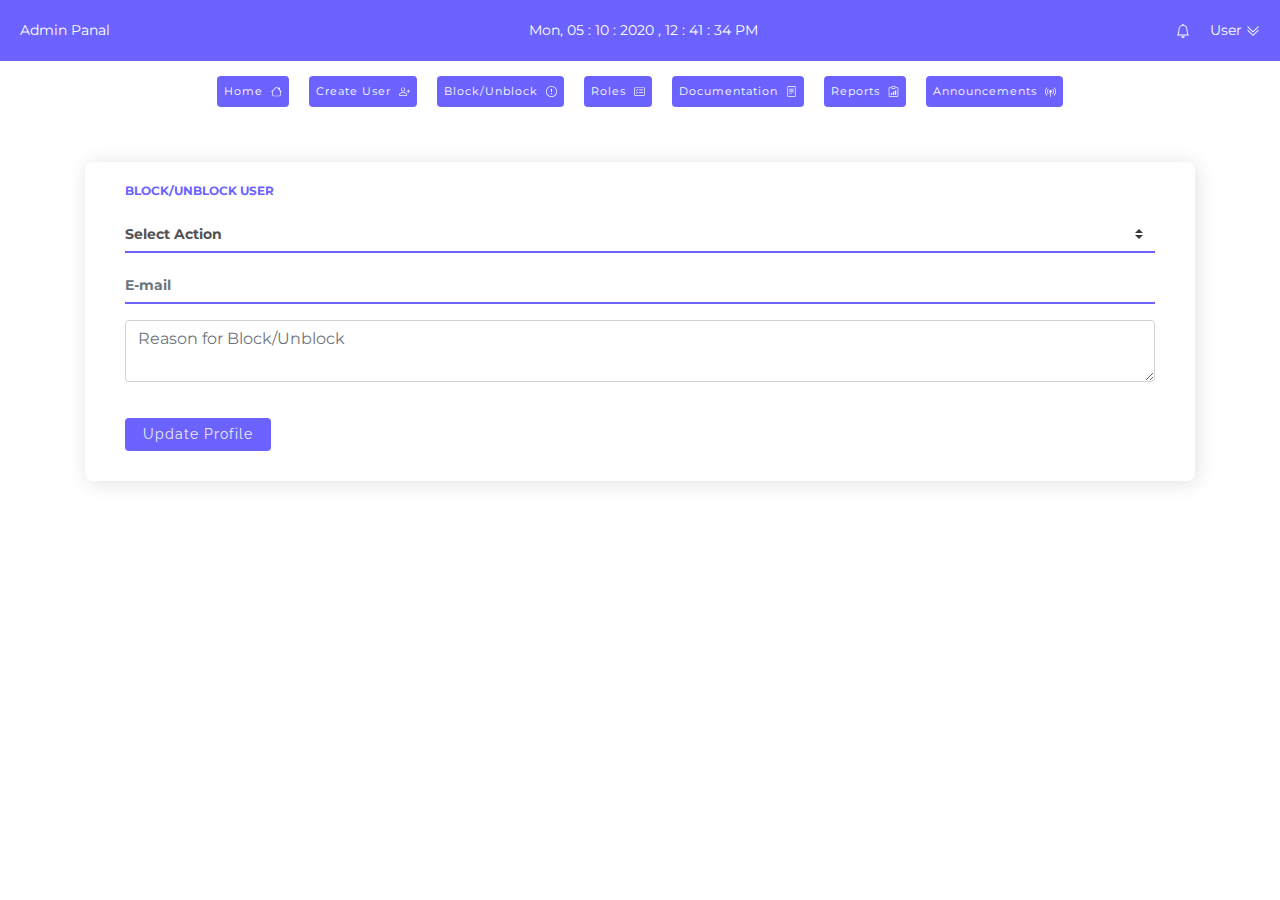
<file: Admin Panal/admin-block-unblock.html>
<!doctype html>
<html lang="en">
  <head>
    <!-- Required meta tags -->
    <meta charset="utf-8">
    <meta name="viewport" content="width=device-width, initial-scale=1, shrink-to-fit=no">

    <!-- Bootstrap CSS -->
    <link rel="stylesheet" href="https://stackpath.bootstrapcdn.com/bootstrap/4.5.2/css/bootstrap.min.css" integrity="sha384-JcKb8q3iqJ61gNV9KGb8thSsNjpSL0n8PARn9HuZOnIxN0hoP+VmmDGMN5t9UJ0Z" crossorigin="anonymous">
    <link href="https://fonts.googleapis.com/css2?family=Montserrat:wght@500;600&family=Raleway:wght@400;500&display=swap" rel="stylesheet">
    <link rel="stylesheet" href="./styles/style.css">
    <title>Create User - Admin Panal</title>
  </head>
  <body>
      <div class="admin-block-unblock-wrapper admin-pages">
        <div class="top-navbar container-fluid">
            <div class="app-name">
                <span>Admin Panal</span>
            </div>
            <div class="server-time">
                <span>Mon, 05 : 10 : 2020 ,</span> 
              <span>12 : 41 : 34 PM</span>
            </div>
            <div class="user-profile">
                <div class="notifications">
                    <svg width="1em" height="1em" viewBox="0 0 16 16" class="bi bi-bell" fill="currentColor" xmlns="http://www.w3.org/2000/svg">
                        <path d="M8 16a2 2 0 0 0 2-2H6a2 2 0 0 0 2 2z"/>
                        <path fill-rule="evenodd" d="M8 1.918l-.797.161A4.002 4.002 0 0 0 4 6c0 .628-.134 2.197-.459 3.742-.16.767-.376 1.566-.663 2.258h10.244c-.287-.692-.502-1.49-.663-2.258C12.134 8.197 12 6.628 12 6a4.002 4.002 0 0 0-3.203-3.92L8 1.917zM14.22 12c.223.447.481.801.78 1H1c.299-.199.557-.553.78-1C2.68 10.2 3 6.88 3 6c0-2.42 1.72-4.44 4.005-4.901a1 1 0 1 1 1.99 0A5.002 5.002 0 0 1 13 6c0 .88.32 4.2 1.22 6z"/>
                      </svg>
                </div>
                <span>
                    User
                    <svg width="1em" height="1em" viewBox="0 0 16 16" class="bi bi-chevron-double-down" fill="currentColor" xmlns="http://www.w3.org/2000/svg">
                        <path fill-rule="evenodd" d="M1.646 6.646a.5.5 0 0 1 .708 0L8 12.293l5.646-5.647a.5.5 0 0 1 .708.708l-6 6a.5.5 0 0 1-.708 0l-6-6a.5.5 0 0 1 0-.708z"/>
                        <path fill-rule="evenodd" d="M1.646 2.646a.5.5 0 0 1 .708 0L8 8.293l5.646-5.647a.5.5 0 0 1 .708.708l-6 6a.5.5 0 0 1-.708 0l-6-6a.5.5 0 0 1 0-.708z"/>
                      </svg>
                </span>
            </div>
        </div>
        <div class="second-navbar container-fluid">
            <a href="#">
                Home
                <svg width="1em" height="1em" viewBox="0 0 16 16" class="bi bi-house" fill="currentColor" xmlns="http://www.w3.org/2000/svg">
                    <path fill-rule="evenodd" d="M2 13.5V7h1v6.5a.5.5 0 0 0 .5.5h9a.5.5 0 0 0 .5-.5V7h1v6.5a1.5 1.5 0 0 1-1.5 1.5h-9A1.5 1.5 0 0 1 2 13.5zm11-11V6l-2-2V2.5a.5.5 0 0 1 .5-.5h1a.5.5 0 0 1 .5.5z"/>
                    <path fill-rule="evenodd" d="M7.293 1.5a1 1 0 0 1 1.414 0l6.647 6.646a.5.5 0 0 1-.708.708L8 2.207 1.354 8.854a.5.5 0 1 1-.708-.708L7.293 1.5z"/>
                  </svg>
            </a>
            <a href="#">
                Create User
                <svg width="1em" height="1em" viewBox="0 0 16 16" class="bi bi-person-plus" fill="currentColor" xmlns="http://www.w3.org/2000/svg">
                    <path fill-rule="evenodd" d="M8 5a2 2 0 1 1-4 0 2 2 0 0 1 4 0zM6 8a3 3 0 1 0 0-6 3 3 0 0 0 0 6zm6 5c0 1-1 1-1 1H1s-1 0-1-1 1-4 6-4 6 3 6 4zm-1-.004c-.001-.246-.154-.986-.832-1.664C9.516 10.68 8.289 10 6 10c-2.29 0-3.516.68-4.168 1.332-.678.678-.83 1.418-.832 1.664h10zM13.5 5a.5.5 0 0 1 .5.5V7h1.5a.5.5 0 0 1 0 1H14v1.5a.5.5 0 0 1-1 0V8h-1.5a.5.5 0 0 1 0-1H13V5.5a.5.5 0 0 1 .5-.5z"/>
                  </svg>
            </a>
            <a href="#">
                Block/Unblock
                <svg width="1em" height="1em" viewBox="0 0 16 16" class="bi bi-exclamation-circle" fill="currentColor" xmlns="http://www.w3.org/2000/svg">
                    <path fill-rule="evenodd" d="M8 15A7 7 0 1 0 8 1a7 7 0 0 0 0 14zm0 1A8 8 0 1 0 8 0a8 8 0 0 0 0 16z"/>
                    <path d="M7.002 11a1 1 0 1 1 2 0 1 1 0 0 1-2 0zM7.1 4.995a.905.905 0 1 1 1.8 0l-.35 3.507a.552.552 0 0 1-1.1 0L7.1 4.995z"/>
                  </svg>
            </a>
            <a href="#">
                Roles
                <svg width="1em" height="1em" viewBox="0 0 16 16" class="bi bi-card-checklist" fill="currentColor" xmlns="http://www.w3.org/2000/svg">
                    <path fill-rule="evenodd" d="M14.5 3h-13a.5.5 0 0 0-.5.5v9a.5.5 0 0 0 .5.5h13a.5.5 0 0 0 .5-.5v-9a.5.5 0 0 0-.5-.5zm-13-1A1.5 1.5 0 0 0 0 3.5v9A1.5 1.5 0 0 0 1.5 14h13a1.5 1.5 0 0 0 1.5-1.5v-9A1.5 1.5 0 0 0 14.5 2h-13z"/>
                    <path fill-rule="evenodd" d="M7 5.5a.5.5 0 0 1 .5-.5h5a.5.5 0 0 1 0 1h-5a.5.5 0 0 1-.5-.5zm-1.496-.854a.5.5 0 0 1 0 .708l-1.5 1.5a.5.5 0 0 1-.708 0l-.5-.5a.5.5 0 1 1 .708-.708l.146.147 1.146-1.147a.5.5 0 0 1 .708 0zM7 9.5a.5.5 0 0 1 .5-.5h5a.5.5 0 0 1 0 1h-5a.5.5 0 0 1-.5-.5zm-1.496-.854a.5.5 0 0 1 0 .708l-1.5 1.5a.5.5 0 0 1-.708 0l-.5-.5a.5.5 0 0 1 .708-.708l.146.147 1.146-1.147a.5.5 0 0 1 .708 0z"/>
                  </svg>
            </a>
            <a href="#">
                Documentation
                <svg width="1em" height="1em" viewBox="0 0 16 16" class="bi bi-file-text" fill="currentColor" xmlns="http://www.w3.org/2000/svg">
                    <path fill-rule="evenodd" d="M4 0h8a2 2 0 0 1 2 2v12a2 2 0 0 1-2 2H4a2 2 0 0 1-2-2V2a2 2 0 0 1 2-2zm0 1a1 1 0 0 0-1 1v12a1 1 0 0 0 1 1h8a1 1 0 0 0 1-1V2a1 1 0 0 0-1-1H4z"/>
                    <path fill-rule="evenodd" d="M4.5 10.5A.5.5 0 0 1 5 10h3a.5.5 0 0 1 0 1H5a.5.5 0 0 1-.5-.5zm0-2A.5.5 0 0 1 5 8h6a.5.5 0 0 1 0 1H5a.5.5 0 0 1-.5-.5zm0-2A.5.5 0 0 1 5 6h6a.5.5 0 0 1 0 1H5a.5.5 0 0 1-.5-.5zm0-2A.5.5 0 0 1 5 4h6a.5.5 0 0 1 0 1H5a.5.5 0 0 1-.5-.5z"/>
                  </svg>
            </a>
            <a href="#">
                Reports
                <svg width="1em" height="1em" viewBox="0 0 16 16" class="bi bi-clipboard-data" fill="currentColor" xmlns="http://www.w3.org/2000/svg">
                    <path fill-rule="evenodd" d="M4 1.5H3a2 2 0 0 0-2 2V14a2 2 0 0 0 2 2h10a2 2 0 0 0 2-2V3.5a2 2 0 0 0-2-2h-1v1h1a1 1 0 0 1 1 1V14a1 1 0 0 1-1 1H3a1 1 0 0 1-1-1V3.5a1 1 0 0 1 1-1h1v-1z"/>
                    <path fill-rule="evenodd" d="M9.5 1h-3a.5.5 0 0 0-.5.5v1a.5.5 0 0 0 .5.5h3a.5.5 0 0 0 .5-.5v-1a.5.5 0 0 0-.5-.5zm-3-1A1.5 1.5 0 0 0 5 1.5v1A1.5 1.5 0 0 0 6.5 4h3A1.5 1.5 0 0 0 11 2.5v-1A1.5 1.5 0 0 0 9.5 0h-3z"/>
                    <path d="M4 11a1 1 0 1 1 2 0v1a1 1 0 1 1-2 0v-1zm6-4a1 1 0 1 1 2 0v5a1 1 0 1 1-2 0V7zM7 9a1 1 0 0 1 2 0v3a1 1 0 1 1-2 0V9z"/>
                  </svg>
            </a>
            <a href="#">
                Announcements
                <svg width="1em" height="1em" viewBox="0 0 16 16" class="bi bi-broadcast-pin" fill="currentColor" xmlns="http://www.w3.org/2000/svg">
                    <path fill-rule="evenodd" d="M3.05 3.05a7 7 0 0 0 0 9.9.5.5 0 0 1-.707.707 8 8 0 0 1 0-11.314.5.5 0 0 1 .707.707zm2.122 2.122a4 4 0 0 0 0 5.656.5.5 0 0 1-.708.708 5 5 0 0 1 0-7.072.5.5 0 0 1 .708.708zm5.656-.708a.5.5 0 0 1 .708 0 5 5 0 0 1 0 7.072.5.5 0 1 1-.708-.708 4 4 0 0 0 0-5.656.5.5 0 0 1 0-.708zm2.122-2.12a.5.5 0 0 1 .707 0 8 8 0 0 1 0 11.313.5.5 0 0 1-.707-.707 7 7 0 0 0 0-9.9.5.5 0 0 1 0-.707zM6 8a2 2 0 1 1 2.5 1.937V15.5a.5.5 0 0 1-1 0V9.937A2 2 0 0 1 6 8z"/>
                  </svg>
            </a>
        </div>
        <div class="container">
            <div class="pills block-unblock-wrapper">
                <span class="table-name">
                    Block/Unblock User
                </span>
                <form action="" class="create-user-form">
                    <form>
                        <select class="browser-default custom-select mt-3 mb-0 input-boxes" id="select">
                            <option value="User Type" disabled="" selected="">Select Action</option>
                            <option value="Moderator">Block</option>
                            <option value="Team Member">Unblock</option>
                        </select>
                    
                        <input type="email" id="defaultRegisterFormEmail" class="form-control mt-3 mb-3 input-boxes" placeholder="E-mail">

                        <textarea id="textarea" class="form-control mt-3 mb-3" placeholder="Reason for Block/Unblock"></textarea>
                        <input class="custom-buttons" type="submit" value="Update Profile" />

                    </form>
                </form>
            </div>
        </div>
      </div>
    </body>
</html>
</file>
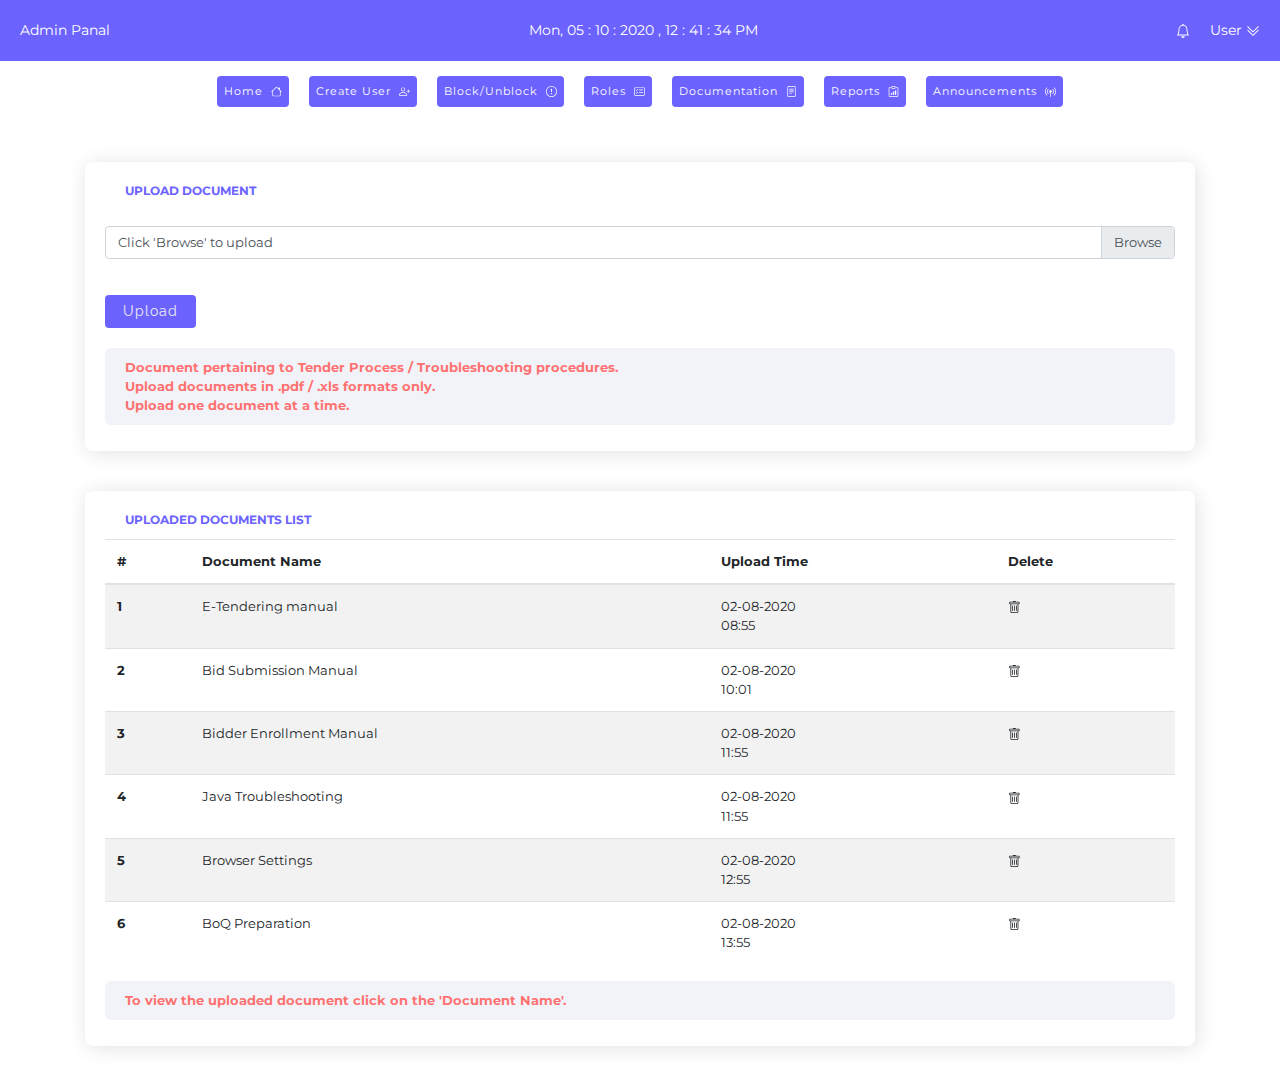
<file: Admin Panal/admin-documentation.html>
<!doctype html>
<html lang="en">
  <head>
    <!-- Required meta tags -->
    <meta charset="utf-8">
    <meta name="viewport" content="width=device-width, initial-scale=1, shrink-to-fit=no">

    <!-- Bootstrap CSS -->
    <link rel="stylesheet" href="https://stackpath.bootstrapcdn.com/bootstrap/4.5.2/css/bootstrap.min.css" integrity="sha384-JcKb8q3iqJ61gNV9KGb8thSsNjpSL0n8PARn9HuZOnIxN0hoP+VmmDGMN5t9UJ0Z" crossorigin="anonymous">
    <link href="https://fonts.googleapis.com/css2?family=Montserrat:wght@500;600&family=Raleway:wght@400;500&display=swap" rel="stylesheet">
    <link rel="stylesheet" href="./styles/style.css">
    <title>Documentation - Admin Panal</title>
  </head>
  <body>
      <div class="admin-block-unblock-wrapper admin-pages">
        <div class="top-navbar container-fluid">
            <div class="app-name">
                <span>Admin Panal</span>
            </div>
            <div class="server-time">
              <span>Mon, 05 : 10 : 2020 ,</span> 
              <span>12 : 41 : 34 PM</span>
            </div>
            <div class="user-profile">
                <div class="notifications">
                    <svg width="1em" height="1em" viewBox="0 0 16 16" class="bi bi-bell" fill="currentColor" xmlns="http://www.w3.org/2000/svg">
                        <path d="M8 16a2 2 0 0 0 2-2H6a2 2 0 0 0 2 2z"/>
                        <path fill-rule="evenodd" d="M8 1.918l-.797.161A4.002 4.002 0 0 0 4 6c0 .628-.134 2.197-.459 3.742-.16.767-.376 1.566-.663 2.258h10.244c-.287-.692-.502-1.49-.663-2.258C12.134 8.197 12 6.628 12 6a4.002 4.002 0 0 0-3.203-3.92L8 1.917zM14.22 12c.223.447.481.801.78 1H1c.299-.199.557-.553.78-1C2.68 10.2 3 6.88 3 6c0-2.42 1.72-4.44 4.005-4.901a1 1 0 1 1 1.99 0A5.002 5.002 0 0 1 13 6c0 .88.32 4.2 1.22 6z"/>
                      </svg>
                </div>
                <span>
                    User
                    <svg width="1em" height="1em" viewBox="0 0 16 16" class="bi bi-chevron-double-down" fill="currentColor" xmlns="http://www.w3.org/2000/svg">
                        <path fill-rule="evenodd" d="M1.646 6.646a.5.5 0 0 1 .708 0L8 12.293l5.646-5.647a.5.5 0 0 1 .708.708l-6 6a.5.5 0 0 1-.708 0l-6-6a.5.5 0 0 1 0-.708z"/>
                        <path fill-rule="evenodd" d="M1.646 2.646a.5.5 0 0 1 .708 0L8 8.293l5.646-5.647a.5.5 0 0 1 .708.708l-6 6a.5.5 0 0 1-.708 0l-6-6a.5.5 0 0 1 0-.708z"/>
                      </svg>
                </span>
            </div>
        </div>
        <div class="second-navbar container-fluid">
            <a href="#">
                Home
                <svg width="1em" height="1em" viewBox="0 0 16 16" class="bi bi-house" fill="currentColor" xmlns="http://www.w3.org/2000/svg">
                    <path fill-rule="evenodd" d="M2 13.5V7h1v6.5a.5.5 0 0 0 .5.5h9a.5.5 0 0 0 .5-.5V7h1v6.5a1.5 1.5 0 0 1-1.5 1.5h-9A1.5 1.5 0 0 1 2 13.5zm11-11V6l-2-2V2.5a.5.5 0 0 1 .5-.5h1a.5.5 0 0 1 .5.5z"/>
                    <path fill-rule="evenodd" d="M7.293 1.5a1 1 0 0 1 1.414 0l6.647 6.646a.5.5 0 0 1-.708.708L8 2.207 1.354 8.854a.5.5 0 1 1-.708-.708L7.293 1.5z"/>
                  </svg>
            </a>
            <a href="#">
                Create User
                <svg width="1em" height="1em" viewBox="0 0 16 16" class="bi bi-person-plus" fill="currentColor" xmlns="http://www.w3.org/2000/svg">
                    <path fill-rule="evenodd" d="M8 5a2 2 0 1 1-4 0 2 2 0 0 1 4 0zM6 8a3 3 0 1 0 0-6 3 3 0 0 0 0 6zm6 5c0 1-1 1-1 1H1s-1 0-1-1 1-4 6-4 6 3 6 4zm-1-.004c-.001-.246-.154-.986-.832-1.664C9.516 10.68 8.289 10 6 10c-2.29 0-3.516.68-4.168 1.332-.678.678-.83 1.418-.832 1.664h10zM13.5 5a.5.5 0 0 1 .5.5V7h1.5a.5.5 0 0 1 0 1H14v1.5a.5.5 0 0 1-1 0V8h-1.5a.5.5 0 0 1 0-1H13V5.5a.5.5 0 0 1 .5-.5z"/>
                  </svg>
            </a>
            <a href="#">
                Block/Unblock
                <svg width="1em" height="1em" viewBox="0 0 16 16" class="bi bi-exclamation-circle" fill="currentColor" xmlns="http://www.w3.org/2000/svg">
                    <path fill-rule="evenodd" d="M8 15A7 7 0 1 0 8 1a7 7 0 0 0 0 14zm0 1A8 8 0 1 0 8 0a8 8 0 0 0 0 16z"/>
                    <path d="M7.002 11a1 1 0 1 1 2 0 1 1 0 0 1-2 0zM7.1 4.995a.905.905 0 1 1 1.8 0l-.35 3.507a.552.552 0 0 1-1.1 0L7.1 4.995z"/>
                  </svg>
            </a>
            <a href="#">
                Roles
                <svg width="1em" height="1em" viewBox="0 0 16 16" class="bi bi-card-checklist" fill="currentColor" xmlns="http://www.w3.org/2000/svg">
                    <path fill-rule="evenodd" d="M14.5 3h-13a.5.5 0 0 0-.5.5v9a.5.5 0 0 0 .5.5h13a.5.5 0 0 0 .5-.5v-9a.5.5 0 0 0-.5-.5zm-13-1A1.5 1.5 0 0 0 0 3.5v9A1.5 1.5 0 0 0 1.5 14h13a1.5 1.5 0 0 0 1.5-1.5v-9A1.5 1.5 0 0 0 14.5 2h-13z"/>
                    <path fill-rule="evenodd" d="M7 5.5a.5.5 0 0 1 .5-.5h5a.5.5 0 0 1 0 1h-5a.5.5 0 0 1-.5-.5zm-1.496-.854a.5.5 0 0 1 0 .708l-1.5 1.5a.5.5 0 0 1-.708 0l-.5-.5a.5.5 0 1 1 .708-.708l.146.147 1.146-1.147a.5.5 0 0 1 .708 0zM7 9.5a.5.5 0 0 1 .5-.5h5a.5.5 0 0 1 0 1h-5a.5.5 0 0 1-.5-.5zm-1.496-.854a.5.5 0 0 1 0 .708l-1.5 1.5a.5.5 0 0 1-.708 0l-.5-.5a.5.5 0 0 1 .708-.708l.146.147 1.146-1.147a.5.5 0 0 1 .708 0z"/>
                  </svg>
            </a>
            <a href="#">
                Documentation
                <svg width="1em" height="1em" viewBox="0 0 16 16" class="bi bi-file-text" fill="currentColor" xmlns="http://www.w3.org/2000/svg">
                    <path fill-rule="evenodd" d="M4 0h8a2 2 0 0 1 2 2v12a2 2 0 0 1-2 2H4a2 2 0 0 1-2-2V2a2 2 0 0 1 2-2zm0 1a1 1 0 0 0-1 1v12a1 1 0 0 0 1 1h8a1 1 0 0 0 1-1V2a1 1 0 0 0-1-1H4z"/>
                    <path fill-rule="evenodd" d="M4.5 10.5A.5.5 0 0 1 5 10h3a.5.5 0 0 1 0 1H5a.5.5 0 0 1-.5-.5zm0-2A.5.5 0 0 1 5 8h6a.5.5 0 0 1 0 1H5a.5.5 0 0 1-.5-.5zm0-2A.5.5 0 0 1 5 6h6a.5.5 0 0 1 0 1H5a.5.5 0 0 1-.5-.5zm0-2A.5.5 0 0 1 5 4h6a.5.5 0 0 1 0 1H5a.5.5 0 0 1-.5-.5z"/>
                  </svg>
            </a>
            <a href="#">
                Reports
                <svg width="1em" height="1em" viewBox="0 0 16 16" class="bi bi-clipboard-data" fill="currentColor" xmlns="http://www.w3.org/2000/svg">
                    <path fill-rule="evenodd" d="M4 1.5H3a2 2 0 0 0-2 2V14a2 2 0 0 0 2 2h10a2 2 0 0 0 2-2V3.5a2 2 0 0 0-2-2h-1v1h1a1 1 0 0 1 1 1V14a1 1 0 0 1-1 1H3a1 1 0 0 1-1-1V3.5a1 1 0 0 1 1-1h1v-1z"/>
                    <path fill-rule="evenodd" d="M9.5 1h-3a.5.5 0 0 0-.5.5v1a.5.5 0 0 0 .5.5h3a.5.5 0 0 0 .5-.5v-1a.5.5 0 0 0-.5-.5zm-3-1A1.5 1.5 0 0 0 5 1.5v1A1.5 1.5 0 0 0 6.5 4h3A1.5 1.5 0 0 0 11 2.5v-1A1.5 1.5 0 0 0 9.5 0h-3z"/>
                    <path d="M4 11a1 1 0 1 1 2 0v1a1 1 0 1 1-2 0v-1zm6-4a1 1 0 1 1 2 0v5a1 1 0 1 1-2 0V7zM7 9a1 1 0 0 1 2 0v3a1 1 0 1 1-2 0V9z"/>
                  </svg>
            </a>
            <a href="#">
                Announcements
                <svg width="1em" height="1em" viewBox="0 0 16 16" class="bi bi-broadcast-pin" fill="currentColor" xmlns="http://www.w3.org/2000/svg">
                    <path fill-rule="evenodd" d="M3.05 3.05a7 7 0 0 0 0 9.9.5.5 0 0 1-.707.707 8 8 0 0 1 0-11.314.5.5 0 0 1 .707.707zm2.122 2.122a4 4 0 0 0 0 5.656.5.5 0 0 1-.708.708 5 5 0 0 1 0-7.072.5.5 0 0 1 .708.708zm5.656-.708a.5.5 0 0 1 .708 0 5 5 0 0 1 0 7.072.5.5 0 1 1-.708-.708 4 4 0 0 0 0-5.656.5.5 0 0 1 0-.708zm2.122-2.12a.5.5 0 0 1 .707 0 8 8 0 0 1 0 11.313.5.5 0 0 1-.707-.707 7 7 0 0 0 0-9.9.5.5 0 0 1 0-.707zM6 8a2 2 0 1 1 2.5 1.937V15.5a.5.5 0 0 1-1 0V9.937A2 2 0 0 1 6 8z"/>
                  </svg>
            </a>
        </div>
        <div class="container">
            <div class="pills upload-document-wrapper">
                <span class="table-name">
                    upload document
                </span>
                <form action="" class="mt-4">
                    <div class="custom-file">
                        <input type="file" class="custom-file-input input-boxes" id="fileInput" aria-describedby="fileInput">
                        <label class="custom-file-label small" for="fileInput">Click 'Browse' to upload</label>
                    </div>
                    <input type="submit" value="Upload" class="custom-buttons">
                </form>
                <ul class="upload-document-notes small">
                    <li>
                        Document pertaining to Tender Process / Troubleshooting procedures.
                    </li>
                    <li>
                        Upload documents in .pdf / .xls formats only.
                    </li>
                    <li>
                        Upload one document at a time.
                    </li>
                </ul>
            </div>
            <div class="pills documents-listing">
                <span class="table-name">
                    Uploaded documents list
                </span>
                <table class="table uploaded-document-table table-striped mt-2 small">
                    <thead>
                      <tr>
                        <th scope="col">#</th>
                        <th scope="col">Document Name</th>
                        <th scope="col">Upload Time</th>
                        <th scope="col">Delete</th>
                      </tr>
                    </thead>
                    <tbody>
                      <tr>
                        <th scope="row">1</th>
                        <td>E-Tendering manual</td>
                        <td>02-08-2020 <br> 08:55</td>
                        <td>
                            <svg width="1em" height="1em" viewBox="0 0 16 16" class="bi bi-trash" fill="currentColor" xmlns="http://www.w3.org/2000/svg">
                                <path d="M5.5 5.5A.5.5 0 0 1 6 6v6a.5.5 0 0 1-1 0V6a.5.5 0 0 1 .5-.5zm2.5 0a.5.5 0 0 1 .5.5v6a.5.5 0 0 1-1 0V6a.5.5 0 0 1 .5-.5zm3 .5a.5.5 0 0 0-1 0v6a.5.5 0 0 0 1 0V6z"/>
                                <path fill-rule="evenodd" d="M14.5 3a1 1 0 0 1-1 1H13v9a2 2 0 0 1-2 2H5a2 2 0 0 1-2-2V4h-.5a1 1 0 0 1-1-1V2a1 1 0 0 1 1-1H6a1 1 0 0 1 1-1h2a1 1 0 0 1 1 1h3.5a1 1 0 0 1 1 1v1zM4.118 4L4 4.059V13a1 1 0 0 0 1 1h6a1 1 0 0 0 1-1V4.059L11.882 4H4.118zM2.5 3V2h11v1h-11z"/>
                              </svg>
                        </td>
                      </tr>
                      <tr>
                        <th scope="row">2</th>
                        <td>Bid Submission Manual</td>
                        <td>02-08-2020 <br> 10:01</td>
                        <td>
                            <svg width="1em" height="1em" viewBox="0 0 16 16" class="bi bi-trash" fill="currentColor" xmlns="http://www.w3.org/2000/svg">
                                <path d="M5.5 5.5A.5.5 0 0 1 6 6v6a.5.5 0 0 1-1 0V6a.5.5 0 0 1 .5-.5zm2.5 0a.5.5 0 0 1 .5.5v6a.5.5 0 0 1-1 0V6a.5.5 0 0 1 .5-.5zm3 .5a.5.5 0 0 0-1 0v6a.5.5 0 0 0 1 0V6z"/>
                                <path fill-rule="evenodd" d="M14.5 3a1 1 0 0 1-1 1H13v9a2 2 0 0 1-2 2H5a2 2 0 0 1-2-2V4h-.5a1 1 0 0 1-1-1V2a1 1 0 0 1 1-1H6a1 1 0 0 1 1-1h2a1 1 0 0 1 1 1h3.5a1 1 0 0 1 1 1v1zM4.118 4L4 4.059V13a1 1 0 0 0 1 1h6a1 1 0 0 0 1-1V4.059L11.882 4H4.118zM2.5 3V2h11v1h-11z"/>
                              </svg>
                        </td>
                      </tr>
                      <tr>
                        <th scope="row">3</th>
                        <td>Bidder Enrollment Manual</td>
                        <td>02-08-2020 <br> 11:55</td>
                        <td>
                            <svg width="1em" height="1em" viewBox="0 0 16 16" class="bi bi-trash" fill="currentColor" xmlns="http://www.w3.org/2000/svg">
                                <path d="M5.5 5.5A.5.5 0 0 1 6 6v6a.5.5 0 0 1-1 0V6a.5.5 0 0 1 .5-.5zm2.5 0a.5.5 0 0 1 .5.5v6a.5.5 0 0 1-1 0V6a.5.5 0 0 1 .5-.5zm3 .5a.5.5 0 0 0-1 0v6a.5.5 0 0 0 1 0V6z"/>
                                <path fill-rule="evenodd" d="M14.5 3a1 1 0 0 1-1 1H13v9a2 2 0 0 1-2 2H5a2 2 0 0 1-2-2V4h-.5a1 1 0 0 1-1-1V2a1 1 0 0 1 1-1H6a1 1 0 0 1 1-1h2a1 1 0 0 1 1 1h3.5a1 1 0 0 1 1 1v1zM4.118 4L4 4.059V13a1 1 0 0 0 1 1h6a1 1 0 0 0 1-1V4.059L11.882 4H4.118zM2.5 3V2h11v1h-11z"/>
                              </svg>
                        </td>
                      </tr>
                      <tr>
                        <th scope="row">4</th>
                        <td>Java Troubleshooting</td>
                        <td>02-08-2020 <br> 11:55</td>
                        <td>
                            <svg width="1em" height="1em" viewBox="0 0 16 16" class="bi bi-trash" fill="currentColor" xmlns="http://www.w3.org/2000/svg">
                                <path d="M5.5 5.5A.5.5 0 0 1 6 6v6a.5.5 0 0 1-1 0V6a.5.5 0 0 1 .5-.5zm2.5 0a.5.5 0 0 1 .5.5v6a.5.5 0 0 1-1 0V6a.5.5 0 0 1 .5-.5zm3 .5a.5.5 0 0 0-1 0v6a.5.5 0 0 0 1 0V6z"/>
                                <path fill-rule="evenodd" d="M14.5 3a1 1 0 0 1-1 1H13v9a2 2 0 0 1-2 2H5a2 2 0 0 1-2-2V4h-.5a1 1 0 0 1-1-1V2a1 1 0 0 1 1-1H6a1 1 0 0 1 1-1h2a1 1 0 0 1 1 1h3.5a1 1 0 0 1 1 1v1zM4.118 4L4 4.059V13a1 1 0 0 0 1 1h6a1 1 0 0 0 1-1V4.059L11.882 4H4.118zM2.5 3V2h11v1h-11z"/>
                              </svg>
                        </td>
                      </tr>
                      <tr>
                        <th scope="row">5</th>
                        <td>Browser Settings</td>
                        <td>02-08-2020 <br> 12:55</td>
                        <td>
                            <svg width="1em" height="1em" viewBox="0 0 16 16" class="bi bi-trash" fill="currentColor" xmlns="http://www.w3.org/2000/svg">
                                <path d="M5.5 5.5A.5.5 0 0 1 6 6v6a.5.5 0 0 1-1 0V6a.5.5 0 0 1 .5-.5zm2.5 0a.5.5 0 0 1 .5.5v6a.5.5 0 0 1-1 0V6a.5.5 0 0 1 .5-.5zm3 .5a.5.5 0 0 0-1 0v6a.5.5 0 0 0 1 0V6z"/>
                                <path fill-rule="evenodd" d="M14.5 3a1 1 0 0 1-1 1H13v9a2 2 0 0 1-2 2H5a2 2 0 0 1-2-2V4h-.5a1 1 0 0 1-1-1V2a1 1 0 0 1 1-1H6a1 1 0 0 1 1-1h2a1 1 0 0 1 1 1h3.5a1 1 0 0 1 1 1v1zM4.118 4L4 4.059V13a1 1 0 0 0 1 1h6a1 1 0 0 0 1-1V4.059L11.882 4H4.118zM2.5 3V2h11v1h-11z"/>
                              </svg>
                        </td>
                      </tr>
                      <tr>
                        <th scope="row">6</th>
                        <td>BoQ Preparation</td>
                        <td>02-08-2020 <br> 13:55</td>
                        <td>
                            <svg width="1em" height="1em" viewBox="0 0 16 16" class="bi bi-trash" fill="currentColor" xmlns="http://www.w3.org/2000/svg">
                                <path d="M5.5 5.5A.5.5 0 0 1 6 6v6a.5.5 0 0 1-1 0V6a.5.5 0 0 1 .5-.5zm2.5 0a.5.5 0 0 1 .5.5v6a.5.5 0 0 1-1 0V6a.5.5 0 0 1 .5-.5zm3 .5a.5.5 0 0 0-1 0v6a.5.5 0 0 0 1 0V6z"/>
                                <path fill-rule="evenodd" d="M14.5 3a1 1 0 0 1-1 1H13v9a2 2 0 0 1-2 2H5a2 2 0 0 1-2-2V4h-.5a1 1 0 0 1-1-1V2a1 1 0 0 1 1-1H6a1 1 0 0 1 1-1h2a1 1 0 0 1 1 1h3.5a1 1 0 0 1 1 1v1zM4.118 4L4 4.059V13a1 1 0 0 0 1 1h6a1 1 0 0 0 1-1V4.059L11.882 4H4.118zM2.5 3V2h11v1h-11z"/>
                              </svg>
                        </td>
                      </tr>
                    </tbody>
                </table>
                <ul class="upload-document-notes small">
                    <li>
                        To view the uploaded document click on the 'Document Name'.
                    </li>
                   
                </ul>
            </div>
        </div>
     </div>
    </body>
</html>
</file>
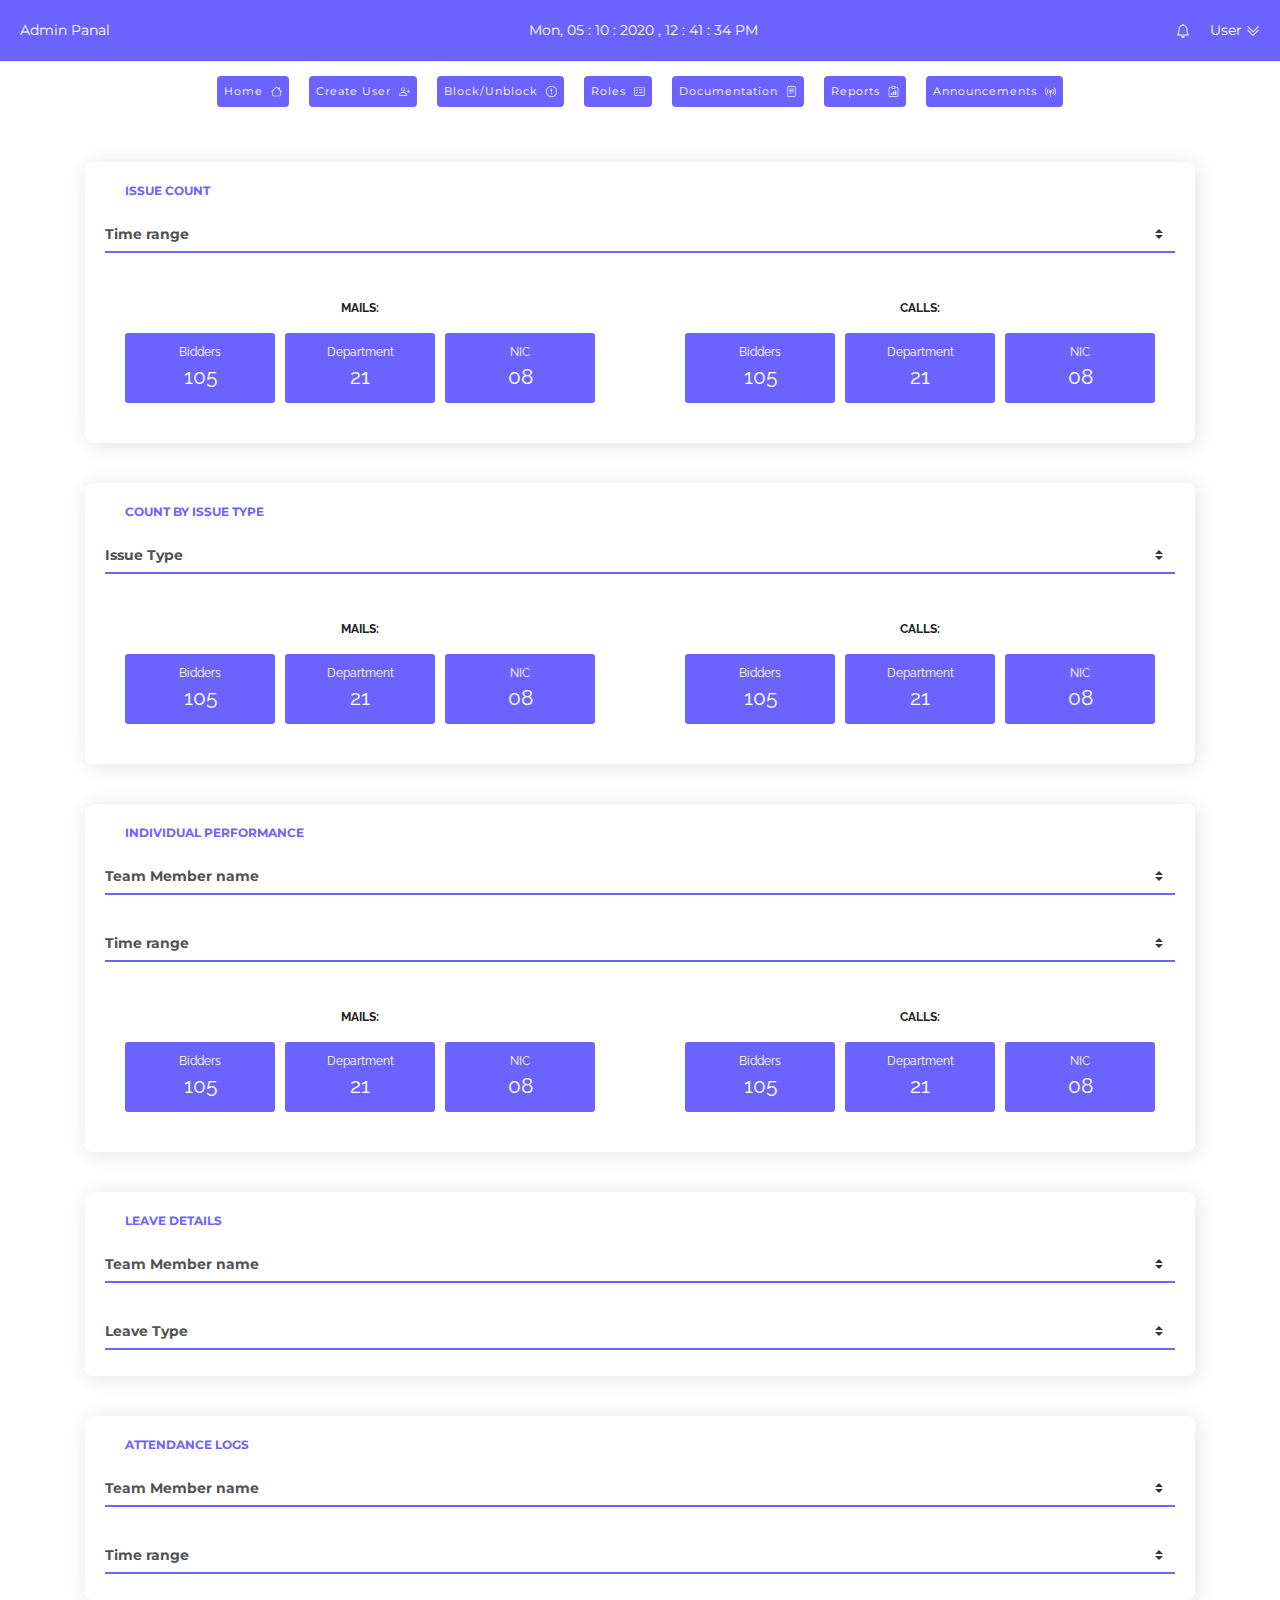
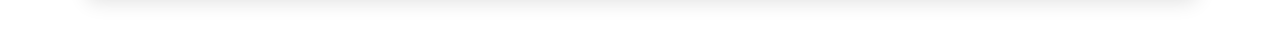
<file: Admin Panal/admin-reports.html>
<!doctype html>
<html lang="en">
  <head>
    <!-- Required meta tags -->
    <meta charset="utf-8">
    <meta name="viewport" content="width=device-width, initial-scale=1, shrink-to-fit=no">

    <!-- Bootstrap CSS -->
    <link rel="stylesheet" href="https://stackpath.bootstrapcdn.com/bootstrap/4.5.2/css/bootstrap.min.css" integrity="sha384-JcKb8q3iqJ61gNV9KGb8thSsNjpSL0n8PARn9HuZOnIxN0hoP+VmmDGMN5t9UJ0Z" crossorigin="anonymous">
    <link href="https://fonts.googleapis.com/css2?family=Montserrat:wght@500;600&family=Raleway:wght@400;500&display=swap" rel="stylesheet">
    <link rel="stylesheet" href="./styles/style.css">
    <title>Reports - Admin Panal</title>
  </head>
  <body>
      <div class="admin-reports-wrapper admin-pages">
        <div class="top-navbar container-fluid">
            <div class="app-name">
                <span>Admin Panal</span>
            </div>
            <div class="server-time">
                <span>Mon, 05 : 10 : 2020 ,</span> 
              <span>12 : 41 : 34 PM</span>
            </div>
            <div class="user-profile">
                <div class="notifications">
                    <svg width="1em" height="1em" viewBox="0 0 16 16" class="bi bi-bell" fill="currentColor" xmlns="http://www.w3.org/2000/svg">
                        <path d="M8 16a2 2 0 0 0 2-2H6a2 2 0 0 0 2 2z"/>
                        <path fill-rule="evenodd" d="M8 1.918l-.797.161A4.002 4.002 0 0 0 4 6c0 .628-.134 2.197-.459 3.742-.16.767-.376 1.566-.663 2.258h10.244c-.287-.692-.502-1.49-.663-2.258C12.134 8.197 12 6.628 12 6a4.002 4.002 0 0 0-3.203-3.92L8 1.917zM14.22 12c.223.447.481.801.78 1H1c.299-.199.557-.553.78-1C2.68 10.2 3 6.88 3 6c0-2.42 1.72-4.44 4.005-4.901a1 1 0 1 1 1.99 0A5.002 5.002 0 0 1 13 6c0 .88.32 4.2 1.22 6z"/>
                      </svg>
                </div>
                <span>
                    User
                    <svg width="1em" height="1em" viewBox="0 0 16 16" class="bi bi-chevron-double-down" fill="currentColor" xmlns="http://www.w3.org/2000/svg">
                        <path fill-rule="evenodd" d="M1.646 6.646a.5.5 0 0 1 .708 0L8 12.293l5.646-5.647a.5.5 0 0 1 .708.708l-6 6a.5.5 0 0 1-.708 0l-6-6a.5.5 0 0 1 0-.708z"/>
                        <path fill-rule="evenodd" d="M1.646 2.646a.5.5 0 0 1 .708 0L8 8.293l5.646-5.647a.5.5 0 0 1 .708.708l-6 6a.5.5 0 0 1-.708 0l-6-6a.5.5 0 0 1 0-.708z"/>
                      </svg>
                </span>
            </div>
        </div>
        <div class="second-navbar container-fluid">
            <a href="#">
                Home
                <svg width="1em" height="1em" viewBox="0 0 16 16" class="bi bi-house" fill="currentColor" xmlns="http://www.w3.org/2000/svg">
                    <path fill-rule="evenodd" d="M2 13.5V7h1v6.5a.5.5 0 0 0 .5.5h9a.5.5 0 0 0 .5-.5V7h1v6.5a1.5 1.5 0 0 1-1.5 1.5h-9A1.5 1.5 0 0 1 2 13.5zm11-11V6l-2-2V2.5a.5.5 0 0 1 .5-.5h1a.5.5 0 0 1 .5.5z"/>
                    <path fill-rule="evenodd" d="M7.293 1.5a1 1 0 0 1 1.414 0l6.647 6.646a.5.5 0 0 1-.708.708L8 2.207 1.354 8.854a.5.5 0 1 1-.708-.708L7.293 1.5z"/>
                  </svg>
            </a>
            <a href="#">
                Create User
                <svg width="1em" height="1em" viewBox="0 0 16 16" class="bi bi-person-plus" fill="currentColor" xmlns="http://www.w3.org/2000/svg">
                    <path fill-rule="evenodd" d="M8 5a2 2 0 1 1-4 0 2 2 0 0 1 4 0zM6 8a3 3 0 1 0 0-6 3 3 0 0 0 0 6zm6 5c0 1-1 1-1 1H1s-1 0-1-1 1-4 6-4 6 3 6 4zm-1-.004c-.001-.246-.154-.986-.832-1.664C9.516 10.68 8.289 10 6 10c-2.29 0-3.516.68-4.168 1.332-.678.678-.83 1.418-.832 1.664h10zM13.5 5a.5.5 0 0 1 .5.5V7h1.5a.5.5 0 0 1 0 1H14v1.5a.5.5 0 0 1-1 0V8h-1.5a.5.5 0 0 1 0-1H13V5.5a.5.5 0 0 1 .5-.5z"/>
                  </svg>
            </a>
            <a href="#">
                Block/Unblock
                <svg width="1em" height="1em" viewBox="0 0 16 16" class="bi bi-exclamation-circle" fill="currentColor" xmlns="http://www.w3.org/2000/svg">
                    <path fill-rule="evenodd" d="M8 15A7 7 0 1 0 8 1a7 7 0 0 0 0 14zm0 1A8 8 0 1 0 8 0a8 8 0 0 0 0 16z"/>
                    <path d="M7.002 11a1 1 0 1 1 2 0 1 1 0 0 1-2 0zM7.1 4.995a.905.905 0 1 1 1.8 0l-.35 3.507a.552.552 0 0 1-1.1 0L7.1 4.995z"/>
                  </svg>
            </a>
            <a href="#">
                Roles
                <svg width="1em" height="1em" viewBox="0 0 16 16" class="bi bi-card-checklist" fill="currentColor" xmlns="http://www.w3.org/2000/svg">
                    <path fill-rule="evenodd" d="M14.5 3h-13a.5.5 0 0 0-.5.5v9a.5.5 0 0 0 .5.5h13a.5.5 0 0 0 .5-.5v-9a.5.5 0 0 0-.5-.5zm-13-1A1.5 1.5 0 0 0 0 3.5v9A1.5 1.5 0 0 0 1.5 14h13a1.5 1.5 0 0 0 1.5-1.5v-9A1.5 1.5 0 0 0 14.5 2h-13z"/>
                    <path fill-rule="evenodd" d="M7 5.5a.5.5 0 0 1 .5-.5h5a.5.5 0 0 1 0 1h-5a.5.5 0 0 1-.5-.5zm-1.496-.854a.5.5 0 0 1 0 .708l-1.5 1.5a.5.5 0 0 1-.708 0l-.5-.5a.5.5 0 1 1 .708-.708l.146.147 1.146-1.147a.5.5 0 0 1 .708 0zM7 9.5a.5.5 0 0 1 .5-.5h5a.5.5 0 0 1 0 1h-5a.5.5 0 0 1-.5-.5zm-1.496-.854a.5.5 0 0 1 0 .708l-1.5 1.5a.5.5 0 0 1-.708 0l-.5-.5a.5.5 0 0 1 .708-.708l.146.147 1.146-1.147a.5.5 0 0 1 .708 0z"/>
                  </svg>
            </a>
            <a href="#">
                Documentation
                <svg width="1em" height="1em" viewBox="0 0 16 16" class="bi bi-file-text" fill="currentColor" xmlns="http://www.w3.org/2000/svg">
                    <path fill-rule="evenodd" d="M4 0h8a2 2 0 0 1 2 2v12a2 2 0 0 1-2 2H4a2 2 0 0 1-2-2V2a2 2 0 0 1 2-2zm0 1a1 1 0 0 0-1 1v12a1 1 0 0 0 1 1h8a1 1 0 0 0 1-1V2a1 1 0 0 0-1-1H4z"/>
                    <path fill-rule="evenodd" d="M4.5 10.5A.5.5 0 0 1 5 10h3a.5.5 0 0 1 0 1H5a.5.5 0 0 1-.5-.5zm0-2A.5.5 0 0 1 5 8h6a.5.5 0 0 1 0 1H5a.5.5 0 0 1-.5-.5zm0-2A.5.5 0 0 1 5 6h6a.5.5 0 0 1 0 1H5a.5.5 0 0 1-.5-.5zm0-2A.5.5 0 0 1 5 4h6a.5.5 0 0 1 0 1H5a.5.5 0 0 1-.5-.5z"/>
                  </svg>
            </a>
            <a href="#">
                Reports
                <svg width="1em" height="1em" viewBox="0 0 16 16" class="bi bi-clipboard-data" fill="currentColor" xmlns="http://www.w3.org/2000/svg">
                    <path fill-rule="evenodd" d="M4 1.5H3a2 2 0 0 0-2 2V14a2 2 0 0 0 2 2h10a2 2 0 0 0 2-2V3.5a2 2 0 0 0-2-2h-1v1h1a1 1 0 0 1 1 1V14a1 1 0 0 1-1 1H3a1 1 0 0 1-1-1V3.5a1 1 0 0 1 1-1h1v-1z"/>
                    <path fill-rule="evenodd" d="M9.5 1h-3a.5.5 0 0 0-.5.5v1a.5.5 0 0 0 .5.5h3a.5.5 0 0 0 .5-.5v-1a.5.5 0 0 0-.5-.5zm-3-1A1.5 1.5 0 0 0 5 1.5v1A1.5 1.5 0 0 0 6.5 4h3A1.5 1.5 0 0 0 11 2.5v-1A1.5 1.5 0 0 0 9.5 0h-3z"/>
                    <path d="M4 11a1 1 0 1 1 2 0v1a1 1 0 1 1-2 0v-1zm6-4a1 1 0 1 1 2 0v5a1 1 0 1 1-2 0V7zM7 9a1 1 0 0 1 2 0v3a1 1 0 1 1-2 0V9z"/>
                  </svg>
            </a>
            <a href="#">
                Announcements
                <svg width="1em" height="1em" viewBox="0 0 16 16" class="bi bi-broadcast-pin" fill="currentColor" xmlns="http://www.w3.org/2000/svg">
                    <path fill-rule="evenodd" d="M3.05 3.05a7 7 0 0 0 0 9.9.5.5 0 0 1-.707.707 8 8 0 0 1 0-11.314.5.5 0 0 1 .707.707zm2.122 2.122a4 4 0 0 0 0 5.656.5.5 0 0 1-.708.708 5 5 0 0 1 0-7.072.5.5 0 0 1 .708.708zm5.656-.708a.5.5 0 0 1 .708 0 5 5 0 0 1 0 7.072.5.5 0 1 1-.708-.708 4 4 0 0 0 0-5.656.5.5 0 0 1 0-.708zm2.122-2.12a.5.5 0 0 1 .707 0 8 8 0 0 1 0 11.313.5.5 0 0 1-.707-.707 7 7 0 0 0 0-9.9.5.5 0 0 1 0-.707zM6 8a2 2 0 1 1 2.5 1.937V15.5a.5.5 0 0 1-1 0V9.937A2 2 0 0 1 6 8z"/>
                  </svg>
            </a>
        </div>
        <div class="container">
            <div class="pills issue-count">
                <span class="table-name">Issue Count</span>
                <select class="browser-default custom-select mt-3 mb-3 input-boxes" id="select">
                    <option value="" disabled="" selected="">Time range</option>
                    <option value="Last Day">Last Day</option>
                    <option value="Last Week">Last Week</option>
                    <option value="Last Month">Last Month</option>
                    <option value="Last Year">Last Year</option>
                </select>
                <div class="pills-issue-count container-fluid">
                    <div class="comm-type-wrapper">
                        <p class="issue-category">Mails:</p>
                        <div class="counter-in-wrapper">
                            <div class="bidders counters container">
                                <span class="counter-title">
                                    Bidders
                                </span>
                                <span class="count">105</span>
                            </div>
                            <div class="department counters">
                                <span class="counter-title">Department</span>
                                <span class="count">21</span>
                            </div>
                            <div class="toNic counters">
                                <span class="counter-title">NIC</span>
                                <span class="count">08</span>
                            </div>
                        </div>
                    </div>
                    <div class="comm-type-wrapper">
                        <p class="issue-category">Calls:</p>
                        <div class="counter-in-wrapper">
                            <div class="bidders counters container">
                                <span class="counter-title">
                                    Bidders
                                </span>
                                <span class="count">105</span>
                            </div>
                            <div class="department counters">
                                <span class="counter-title">Department</span>
                                <span class="count">21</span>
                            </div>
                            <div class="toNic counters">
                                <span class="counter-title">NIC</span>
                                <span class="count">08</span>
                            </div>
                        </div>
                    </div>
                    
                    
                </div>
            </div>

            <div class="pills issue-type">
                <span class="table-name">Count by Issue Type</span>
                <select class="browser-default custom-select mt-3 mb-3 input-boxes" id="select">
                    <option value="" disabled="" selected="">Issue Type</option>
                    <option value="Java">Java</option>
                    <option value="BoQ">BoQ</option>
                    <option value="EMD">EMD</option>
                    <option value="Bid Submission">Bid Submission</option>
                    <option value="Tender Creation">Tender Creation</option>
                    <option value="Tender Opening">Tender Opening</option>
                    <option value="Reverse Auction">Reverse Auction</option>
                    <option value="User Transfer">User Transfer</option>
                    <option value="Accoutn Block/Unblock">Accout Block/Unblock</option>
                    <option value="Admin Password Reset">Admin Password Reset</option>

                </select>
                <div class="pills-issue-count container-fluid">
                    <div class="comm-type-wrapper">
                        <p class="issue-category">Mails:</p>
                        <div class="counter-in-wrapper">
                            <div class="bidders counters container">
                                <span class="counter-title">
                                    Bidders
                                </span>
                                <span class="count">105</span>
                            </div>
                            <div class="department counters">
                                <span class="counter-title">Department</span>
                                <span class="count">21</span>
                            </div>
                            <div class="toNic counters">
                                <span class="counter-title">NIC</span>
                                <span class="count">08</span>
                            </div>
                        </div>
                    </div>
                    <div class="comm-type-wrapper">
                        <p class="issue-category">Calls:</p>
                        <div class="counter-in-wrapper">
                            <div class="bidders counters container">
                                <span class="counter-title">
                                    Bidders
                                </span>
                                <span class="count">105</span>
                            </div>
                            <div class="department counters">
                                <span class="counter-title">Department</span>
                                <span class="count">21</span>
                            </div>
                            <div class="toNic counters">
                                <span class="counter-title">NIC</span>
                                <span class="count">08</span>
                            </div>
                        </div>
                    </div>
                </div>
            </div>

            <div class="pills individual-performance">
                <span class="table-name">Individual Performance</span>
                <select class="browser-default custom-select mt-3 mb-3 input-boxes" id="select">
                    <option value="" disabled="" selected="">Team Member name</option>
                    <option value="Ankit">Ankit</option>
                    <option value="Anamika Vats">Anamika Vats</option>
                    <option value="Nitish Kumar">Nitish Kumar</option>
                    <option value="Shashi Prakash">Shashi Prakash</option>
                    <option value="Sawan Tyagi">Sawan Tyagi</option>
                    <option value="Vinayak Apte">Vinayak Apte</option>
                    <option value="Deepak Kumar">Deepak Kumar</option>
                    <option value="Ravi Kumar">Ravi Kumar</option>
                </select>
                <select class="browser-default custom-select mt-3 mb-3 input-boxes" id="select">
                    <option value="" disabled="" selected="">Time range</option>
                    <option value="Last Day">Last Day</option>
                    <option value="Last Week">Last Week</option>
                    <option value="Last Month">Last Month</option>
                    <option value="Last Year">Last Year</option>
                </select>
                <div class="pills-issue-count container-fluid">
                    <div class="comm-type-wrapper">
                        <p class="issue-category">Mails:</p>
                        <div class="counter-in-wrapper">
                            <div class="bidders counters container">
                                <span class="counter-title">
                                    Bidders
                                </span>
                                <span class="count">105</span>
                            </div>
                            <div class="department counters">
                                <span class="counter-title">Department</span>
                                <span class="count">21</span>
                            </div>
                            <div class="toNic counters">
                                <span class="counter-title">NIC</span>
                                <span class="count">08</span>
                            </div>
                        </div>
                    </div>
                    <div class="comm-type-wrapper">
                        <p class="issue-category">Calls:</p>
                        <div class="counter-in-wrapper">
                            <div class="bidders counters container">
                                <span class="counter-title">
                                    Bidders
                                </span>
                                <span class="count">105</span>
                            </div>
                            <div class="department counters">
                                <span class="counter-title">Department</span>
                                <span class="count">21</span>
                            </div>
                            <div class="toNic counters">
                                <span class="counter-title">NIC</span>
                                <span class="count">08</span>
                            </div>
                        </div>
                    </div>
                </div>
            </div>
          
            <div class="pills leaves-details">
                <span class="table-name">Leave Details</span>
                <select class="browser-default custom-select mt-3 mb-3 input-boxes" id="select">
                    <option value="" disabled="" selected="">Team Member name</option>
                    <option value="Ankit">Ankit</option>
                    <option value="Anamika Vats">Anamika Vats</option>
                    <option value="Nitish Kumar">Nitish Kumar</option>
                    <option value="Shashi Prakash">Shashi Prakash</option>
                    <option value="Sawan Tyagi">Sawan Tyagi</option>
                    <option value="Vinayak Apte">Vinayak Apte</option>
                    <option value="Deepak Kumar">Deepak Kumar</option>
                    <option value="Ravi Kumar">Ravi Kumar</option>
                </select>
                <select class="browser-default custom-select mt-3 mb-3 input-boxes" id="select">
                    <option value="" disabled="" selected="">Leave Type</option>
                    <option value="Applied">Applied</option>
                    <option value="Approved">Approved</option>
                    <option value="Approval Pending">Approval Pending</option>
                    <option value="Rejected">Rejected</option>
                    <option value="Withdrawn">Withdrawn</option>
                </select>
            </div>

            <div class="pills attendance-logs">
                <span class="table-name">Attendance Logs</span>
                <select class="browser-default custom-select mt-3 mb-3 input-boxes" id="select">
                    <option value="" disabled="" selected="">Team Member name</option>
                    <option value="Ankit">Ankit</option>
                    <option value="Anamika Vats">Anamika Vats</option>
                    <option value="Nitish Kumar">Nitish Kumar</option>
                    <option value="Shashi Prakash">Shashi Prakash</option>
                    <option value="Sawan Tyagi">Sawan Tyagi</option>
                    <option value="Vinayak Apte">Vinayak Apte</option>
                    <option value="Deepak Kumar">Deepak Kumar</option>
                    <option value="Ravi Kumar">Ravi Kumar</option>
                </select>
                <select class="browser-default custom-select mt-3 mb-3 input-boxes" id="select">
                    <option value="" disabled="" selected="">Time range</option>
                    <option value="Today">Today</option>
                    <option value="Last Day">Last Day</option>
                    <option value="Last Week">Last Week</option>
                    <option value="Last Month">Last Month</option>
                    <option value="Last Year">Last Year</option>
                </select>
            </div>

        </div>
    </div>
 </body>
</html>
</file>
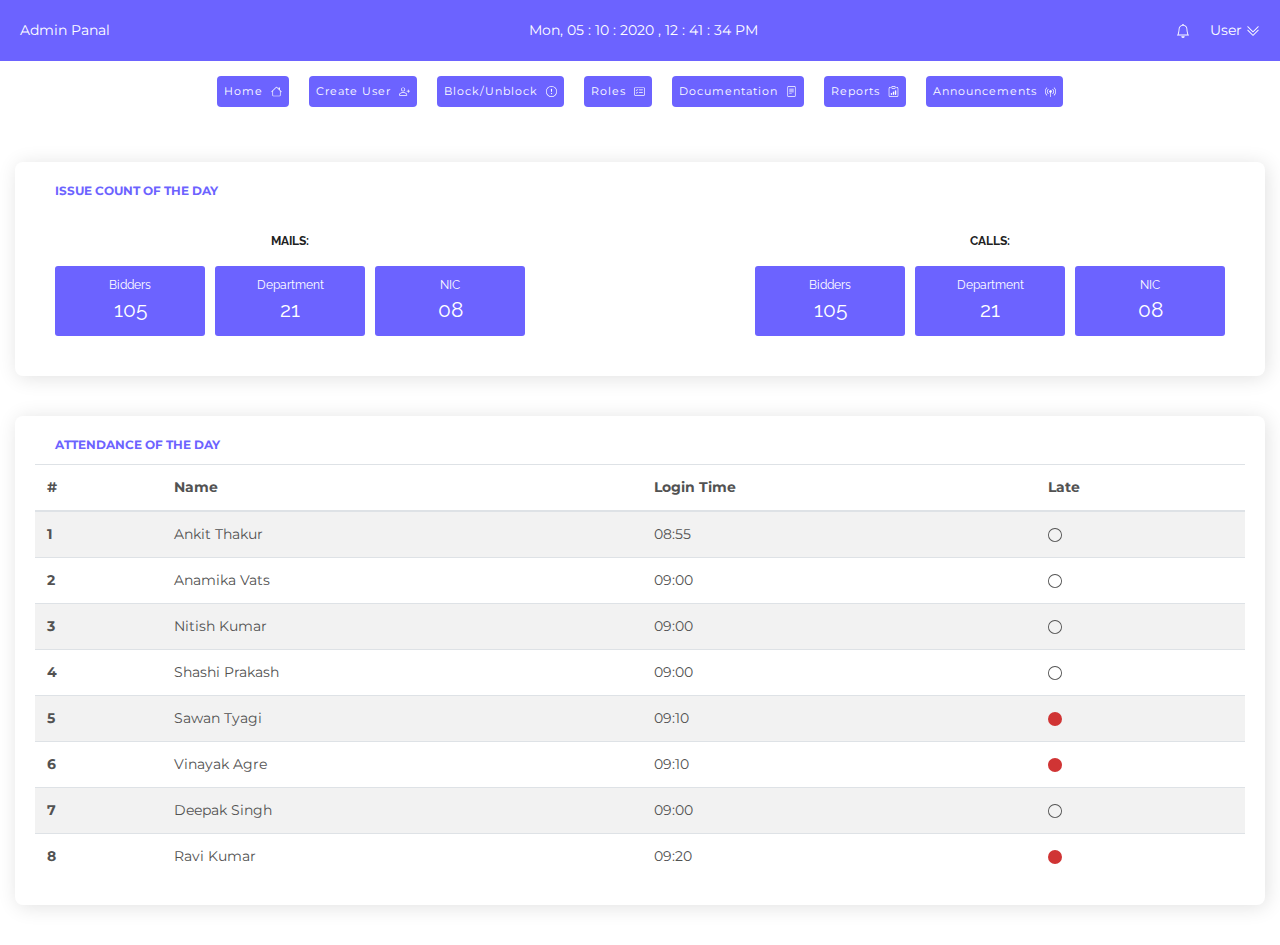
<file: Admin Panal/admin.html>
<!doctype html>
<html lang="en">
  <head>
    <!-- Required meta tags -->
    <meta charset="utf-8">
    <meta name="viewport" content="width=device-width, initial-scale=1, shrink-to-fit=no">

    <!-- Bootstrap CSS -->
    <link rel="stylesheet" href="https://stackpath.bootstrapcdn.com/bootstrap/4.5.2/css/bootstrap.min.css" integrity="sha384-JcKb8q3iqJ61gNV9KGb8thSsNjpSL0n8PARn9HuZOnIxN0hoP+VmmDGMN5t9UJ0Z" crossorigin="anonymous">
    <link href="https://fonts.googleapis.com/css2?family=Montserrat:wght@500;600&family=Raleway:wght@400;500&display=swap" rel="stylesheet">
    <link rel="stylesheet" href="./styles/style.css">
    <title>Admin Panal</title>
  </head>
  <body>
    <div class="admin-page-wrapper admin-pages">
        <div class="top-navbar container-fluid">
            <div class="app-name">
                <span>Admin Panal</span>
            </div>
            <div class="server-time">
              <span>Mon, 05 : 10 : 2020 ,</span> 
              <span>12 : 41 : 34 PM</span>
            </div>
            <div class="user-profile">
                <div class="notifications">
                    <svg width="1em" height="1em" viewBox="0 0 16 16" class="bi bi-bell" fill="currentColor" xmlns="http://www.w3.org/2000/svg">
                        <path d="M8 16a2 2 0 0 0 2-2H6a2 2 0 0 0 2 2z"/>
                        <path fill-rule="evenodd" d="M8 1.918l-.797.161A4.002 4.002 0 0 0 4 6c0 .628-.134 2.197-.459 3.742-.16.767-.376 1.566-.663 2.258h10.244c-.287-.692-.502-1.49-.663-2.258C12.134 8.197 12 6.628 12 6a4.002 4.002 0 0 0-3.203-3.92L8 1.917zM14.22 12c.223.447.481.801.78 1H1c.299-.199.557-.553.78-1C2.68 10.2 3 6.88 3 6c0-2.42 1.72-4.44 4.005-4.901a1 1 0 1 1 1.99 0A5.002 5.002 0 0 1 13 6c0 .88.32 4.2 1.22 6z"/>
                      </svg>
                </div>
                <span>
                    User
                    <svg width="1em" height="1em" viewBox="0 0 16 16" class="bi bi-chevron-double-down" fill="currentColor" xmlns="http://www.w3.org/2000/svg">
                        <path fill-rule="evenodd" d="M1.646 6.646a.5.5 0 0 1 .708 0L8 12.293l5.646-5.647a.5.5 0 0 1 .708.708l-6 6a.5.5 0 0 1-.708 0l-6-6a.5.5 0 0 1 0-.708z"/>
                        <path fill-rule="evenodd" d="M1.646 2.646a.5.5 0 0 1 .708 0L8 8.293l5.646-5.647a.5.5 0 0 1 .708.708l-6 6a.5.5 0 0 1-.708 0l-6-6a.5.5 0 0 1 0-.708z"/>
                      </svg>
                </span>
            </div>
        </div>
        <div class="second-navbar container-fluid">
            <a href="#">
                Home
                <svg width="1em" height="1em" viewBox="0 0 16 16" class="bi bi-house" fill="currentColor" xmlns="http://www.w3.org/2000/svg">
                    <path fill-rule="evenodd" d="M2 13.5V7h1v6.5a.5.5 0 0 0 .5.5h9a.5.5 0 0 0 .5-.5V7h1v6.5a1.5 1.5 0 0 1-1.5 1.5h-9A1.5 1.5 0 0 1 2 13.5zm11-11V6l-2-2V2.5a.5.5 0 0 1 .5-.5h1a.5.5 0 0 1 .5.5z"/>
                    <path fill-rule="evenodd" d="M7.293 1.5a1 1 0 0 1 1.414 0l6.647 6.646a.5.5 0 0 1-.708.708L8 2.207 1.354 8.854a.5.5 0 1 1-.708-.708L7.293 1.5z"/>
                  </svg>
            </a>
            <a href="#">
                Create User
                <svg width="1em" height="1em" viewBox="0 0 16 16" class="bi bi-person-plus" fill="currentColor" xmlns="http://www.w3.org/2000/svg">
                    <path fill-rule="evenodd" d="M8 5a2 2 0 1 1-4 0 2 2 0 0 1 4 0zM6 8a3 3 0 1 0 0-6 3 3 0 0 0 0 6zm6 5c0 1-1 1-1 1H1s-1 0-1-1 1-4 6-4 6 3 6 4zm-1-.004c-.001-.246-.154-.986-.832-1.664C9.516 10.68 8.289 10 6 10c-2.29 0-3.516.68-4.168 1.332-.678.678-.83 1.418-.832 1.664h10zM13.5 5a.5.5 0 0 1 .5.5V7h1.5a.5.5 0 0 1 0 1H14v1.5a.5.5 0 0 1-1 0V8h-1.5a.5.5 0 0 1 0-1H13V5.5a.5.5 0 0 1 .5-.5z"/>
                  </svg>
            </a>
            <a href="#">
                Block/Unblock
                <svg width="1em" height="1em" viewBox="0 0 16 16" class="bi bi-exclamation-circle" fill="currentColor" xmlns="http://www.w3.org/2000/svg">
                    <path fill-rule="evenodd" d="M8 15A7 7 0 1 0 8 1a7 7 0 0 0 0 14zm0 1A8 8 0 1 0 8 0a8 8 0 0 0 0 16z"/>
                    <path d="M7.002 11a1 1 0 1 1 2 0 1 1 0 0 1-2 0zM7.1 4.995a.905.905 0 1 1 1.8 0l-.35 3.507a.552.552 0 0 1-1.1 0L7.1 4.995z"/>
                  </svg>
            </a>
            <a href="#">
                Roles
                <svg width="1em" height="1em" viewBox="0 0 16 16" class="bi bi-card-checklist" fill="currentColor" xmlns="http://www.w3.org/2000/svg">
                    <path fill-rule="evenodd" d="M14.5 3h-13a.5.5 0 0 0-.5.5v9a.5.5 0 0 0 .5.5h13a.5.5 0 0 0 .5-.5v-9a.5.5 0 0 0-.5-.5zm-13-1A1.5 1.5 0 0 0 0 3.5v9A1.5 1.5 0 0 0 1.5 14h13a1.5 1.5 0 0 0 1.5-1.5v-9A1.5 1.5 0 0 0 14.5 2h-13z"/>
                    <path fill-rule="evenodd" d="M7 5.5a.5.5 0 0 1 .5-.5h5a.5.5 0 0 1 0 1h-5a.5.5 0 0 1-.5-.5zm-1.496-.854a.5.5 0 0 1 0 .708l-1.5 1.5a.5.5 0 0 1-.708 0l-.5-.5a.5.5 0 1 1 .708-.708l.146.147 1.146-1.147a.5.5 0 0 1 .708 0zM7 9.5a.5.5 0 0 1 .5-.5h5a.5.5 0 0 1 0 1h-5a.5.5 0 0 1-.5-.5zm-1.496-.854a.5.5 0 0 1 0 .708l-1.5 1.5a.5.5 0 0 1-.708 0l-.5-.5a.5.5 0 0 1 .708-.708l.146.147 1.146-1.147a.5.5 0 0 1 .708 0z"/>
                  </svg>
            </a>
            <a href="#">
                Documentation
                <svg width="1em" height="1em" viewBox="0 0 16 16" class="bi bi-file-text" fill="currentColor" xmlns="http://www.w3.org/2000/svg">
                    <path fill-rule="evenodd" d="M4 0h8a2 2 0 0 1 2 2v12a2 2 0 0 1-2 2H4a2 2 0 0 1-2-2V2a2 2 0 0 1 2-2zm0 1a1 1 0 0 0-1 1v12a1 1 0 0 0 1 1h8a1 1 0 0 0 1-1V2a1 1 0 0 0-1-1H4z"/>
                    <path fill-rule="evenodd" d="M4.5 10.5A.5.5 0 0 1 5 10h3a.5.5 0 0 1 0 1H5a.5.5 0 0 1-.5-.5zm0-2A.5.5 0 0 1 5 8h6a.5.5 0 0 1 0 1H5a.5.5 0 0 1-.5-.5zm0-2A.5.5 0 0 1 5 6h6a.5.5 0 0 1 0 1H5a.5.5 0 0 1-.5-.5zm0-2A.5.5 0 0 1 5 4h6a.5.5 0 0 1 0 1H5a.5.5 0 0 1-.5-.5z"/>
                  </svg>
            </a>
            <a href="#">
                Reports
                <svg width="1em" height="1em" viewBox="0 0 16 16" class="bi bi-clipboard-data" fill="currentColor" xmlns="http://www.w3.org/2000/svg">
                    <path fill-rule="evenodd" d="M4 1.5H3a2 2 0 0 0-2 2V14a2 2 0 0 0 2 2h10a2 2 0 0 0 2-2V3.5a2 2 0 0 0-2-2h-1v1h1a1 1 0 0 1 1 1V14a1 1 0 0 1-1 1H3a1 1 0 0 1-1-1V3.5a1 1 0 0 1 1-1h1v-1z"/>
                    <path fill-rule="evenodd" d="M9.5 1h-3a.5.5 0 0 0-.5.5v1a.5.5 0 0 0 .5.5h3a.5.5 0 0 0 .5-.5v-1a.5.5 0 0 0-.5-.5zm-3-1A1.5 1.5 0 0 0 5 1.5v1A1.5 1.5 0 0 0 6.5 4h3A1.5 1.5 0 0 0 11 2.5v-1A1.5 1.5 0 0 0 9.5 0h-3z"/>
                    <path d="M4 11a1 1 0 1 1 2 0v1a1 1 0 1 1-2 0v-1zm6-4a1 1 0 1 1 2 0v5a1 1 0 1 1-2 0V7zM7 9a1 1 0 0 1 2 0v3a1 1 0 1 1-2 0V9z"/>
                  </svg>
            </a>
            <a href="#">
                Announcements
                <svg width="1em" height="1em" viewBox="0 0 16 16" class="bi bi-broadcast-pin" fill="currentColor" xmlns="http://www.w3.org/2000/svg">
                    <path fill-rule="evenodd" d="M3.05 3.05a7 7 0 0 0 0 9.9.5.5 0 0 1-.707.707 8 8 0 0 1 0-11.314.5.5 0 0 1 .707.707zm2.122 2.122a4 4 0 0 0 0 5.656.5.5 0 0 1-.708.708 5 5 0 0 1 0-7.072.5.5 0 0 1 .708.708zm5.656-.708a.5.5 0 0 1 .708 0 5 5 0 0 1 0 7.072.5.5 0 1 1-.708-.708 4 4 0 0 0 0-5.656.5.5 0 0 1 0-.708zm2.122-2.12a.5.5 0 0 1 .707 0 8 8 0 0 1 0 11.313.5.5 0 0 1-.707-.707 7 7 0 0 0 0-9.9.5.5 0 0 1 0-.707zM6 8a2 2 0 1 1 2.5 1.937V15.5a.5.5 0 0 1-1 0V9.937A2 2 0 0 1 6 8z"/>
                  </svg>
            </a>
        </div>
        <div class="admin-summary container-fluid">
            <div class="issue-count-wrapper pills">
                <span class="table-name">
                    Issue count of the day
                </span>
                <div class="pills-issue-count container-fluid">
                  <div class="comm-type-wrapper">
                    <p class="issue-category">Mails:</p>
                    <div class="counter-in-wrapper">
                        <div class="bidders counters container">
                            <span class="counter-title">
                                Bidders
                            </span>
                            <span class="count">105</span>
                        </div>
                        <div class="department counters">
                            <span class="counter-title">Department</span>
                            <span class="count">21</span>
                        </div>
                        <div class="toNic counters">
                            <span class="counter-title">NIC</span>
                            <span class="count">08</span>
                        </div>
                    </div>
                </div>
                <div class="comm-type-wrapper">
                    <p class="issue-category">Calls:</p>
                    <div class="counter-in-wrapper">
                        <div class="bidders counters container">
                            <span class="counter-title">
                                Bidders
                            </span>
                            <span class="count">105</span>
                        </div>
                        <div class="department counters">
                            <span class="counter-title">Department</span>
                            <span class="count">21</span>
                        </div>
                        <div class="toNic counters">
                            <span class="counter-title">NIC</span>
                            <span class="count">08</span>
                        </div>
                    </div>
                </div>
                </div>
            </div>
            <div class="attendance-count-wrapper pills">
                <span class="table-name">
                    Attendance of the day
                </span>
                <table class="table table-striped mt-2">
                    <thead>
                      <tr>
                        <th scope="col">#</th>
                        <th scope="col">Name</th>
                        <th scope="col">Login Time</th>
                        <th scope="col">Late</th>
                      </tr>
                    </thead>
                    <tbody>
                      <tr>
                        <th scope="row">1</th>
                        <td>Ankit Thakur</td>
                        <td>08:55</td>
                        <td>
                            <svg width="1em" height="1em" viewBox="0 0 16 16" class="bi bi-circle" fill="currentColor" xmlns="http://www.w3.org/2000/svg">
                            <path fill-rule="evenodd" d="M8 15A7 7 0 1 0 8 1a7 7 0 0 0 0 14zm0 1A8 8 0 1 0 8 0a8 8 0 0 0 0 16z"/>
                          </svg></td>
                      </tr>
                      <tr>
                        <th scope="row">2</th>
                        <td>Anamika Vats</td>
                        <td>09:00</td>
                        <td>
                            <svg width="1em" height="1em" viewBox="0 0 16 16" class="bi bi-circle" fill="currentColor" xmlns="http://www.w3.org/2000/svg">
                            <path fill-rule="evenodd" d="M8 15A7 7 0 1 0 8 1a7 7 0 0 0 0 14zm0 1A8 8 0 1 0 8 0a8 8 0 0 0 0 16z"/>
                          </svg></td>
                      </tr>
                      <tr>
                        <th scope="row">3</th>
                        <td>Nitish Kumar</td>
                        <td>09:00</td>
                        <td>
                            <svg width="1em" height="1em" viewBox="0 0 16 16" class="bi bi-circle" fill="currentColor" xmlns="http://www.w3.org/2000/svg">
                                <path fill-rule="evenodd" d="M8 15A7 7 0 1 0 8 1a7 7 0 0 0 0 14zm0 1A8 8 0 1 0 8 0a8 8 0 0 0 0 16z"/>
                              </svg>
                        </td>
                      </tr>
                      <tr>
                        <th scope="row">4</th>
                        <td>Shashi Prakash</td>
                        <td>09:00</td>
                        <td>
                            <svg width="1em" height="1em" viewBox="0 0 16 16" class="bi bi-circle" fill="currentColor" xmlns="http://www.w3.org/2000/svg">
                                <path fill-rule="evenodd" d="M8 15A7 7 0 1 0 8 1a7 7 0 0 0 0 14zm0 1A8 8 0 1 0 8 0a8 8 0 0 0 0 16z"/>
                              </svg>
                        </td>
                      </tr>
                      <tr>
                        <th scope="row">5</th>
                        <td>Sawan Tyagi</td>
                        <td>09:10</td>
                        <td style="color: #D03434;">
                            <svg width="1em" height="1em" viewBox="0 0 16 16" class="bi bi-circle-fill" fill="currentColor" xmlns="http://www.w3.org/2000/svg">
                                <circle cx="8" cy="8" r="8"/>
                              </svg>
                        </td>
                      </tr>
                      <tr>
                        <th scope="row">6</th>
                        <td>Vinayak Agre</td>
                        <td>09:10</td>
                        <td style="color: #D03434;">
                            <svg width="1em" height="1em" viewBox="0 0 16 16" class="bi bi-circle-fill" fill="currentColor" xmlns="http://www.w3.org/2000/svg">
                                <circle cx="8" cy="8" r="8"/>
                              </svg>
                        </td>
                      </tr>
                      <tr>
                        <th scope="row">7</th>
                        <td>Deepak Singh</td>
                        <td>09:00</td>
                        <td>
                            <svg width="1em" height="1em" viewBox="0 0 16 16" class="bi bi-circle" fill="currentColor" xmlns="http://www.w3.org/2000/svg">
                                <path fill-rule="evenodd" d="M8 15A7 7 0 1 0 8 1a7 7 0 0 0 0 14zm0 1A8 8 0 1 0 8 0a8 8 0 0 0 0 16z"/>
                              </svg>
                        </td>
                      </tr>
                      <tr>
                        <th scope="row">8</th>
                        <td>Ravi Kumar</td>
                        <td>09:20</td>
                        <td style="color: #D03434;">
                            <svg width="1em" height="1em" viewBox="0 0 16 16" class="bi bi-circle-fill" fill="currentColor" xmlns="http://www.w3.org/2000/svg">
                                <circle cx="8" cy="8" r="8"/>
                              </svg>
                        </td>
                      </tr>
                    </tbody>
                  </table>
            </div>
        </div>
    </div>
  </body>
</html>
</file>
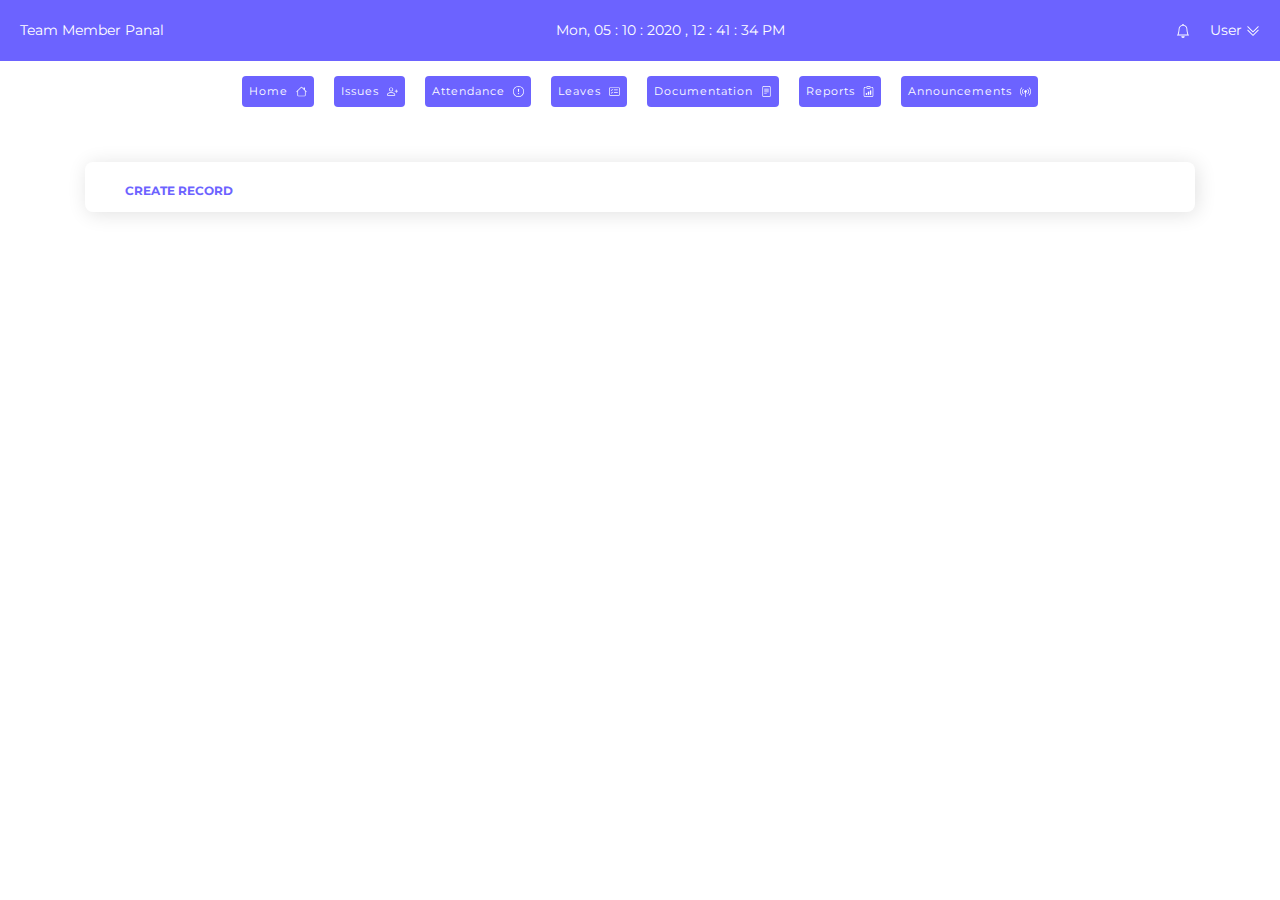
<file: Admin Panal/team-member.html>
<!doctype html>
<html lang="en">
  <head>
    <!-- Required meta tags -->
    <meta charset="utf-8">
    <meta name="viewport" content="width=device-width, initial-scale=1, shrink-to-fit=no">

    <!-- Bootstrap CSS -->
    <link rel="stylesheet" href="https://stackpath.bootstrapcdn.com/bootstrap/4.5.2/css/bootstrap.min.css" integrity="sha384-JcKb8q3iqJ61gNV9KGb8thSsNjpSL0n8PARn9HuZOnIxN0hoP+VmmDGMN5t9UJ0Z" crossorigin="anonymous">
    <link href="https://fonts.googleapis.com/css2?family=Montserrat:wght@500;600&family=Raleway:wght@400;500&display=swap" rel="stylesheet">
    <link rel="stylesheet" href="./styles/style.css">
    <title>Reports - Admin Panal</title>
  </head>
  <body>
      <div class="admin-reports-wrapper admin-pages">
        <div class="top-navbar container-fluid">
            <div class="app-name">
                <span>Team Member Panal</span>
            </div>
            <div class="server-time">
                <span>Mon, 05 : 10 : 2020 ,</span> 
                <span>12 : 41 : 34 PM</span>
            </div>
            <div class="user-profile">
                <div class="notifications">
                    <svg width="1em" height="1em" viewBox="0 0 16 16" class="bi bi-bell" fill="currentColor" xmlns="http://www.w3.org/2000/svg">
                        <path d="M8 16a2 2 0 0 0 2-2H6a2 2 0 0 0 2 2z"/>
                        <path fill-rule="evenodd" d="M8 1.918l-.797.161A4.002 4.002 0 0 0 4 6c0 .628-.134 2.197-.459 3.742-.16.767-.376 1.566-.663 2.258h10.244c-.287-.692-.502-1.49-.663-2.258C12.134 8.197 12 6.628 12 6a4.002 4.002 0 0 0-3.203-3.92L8 1.917zM14.22 12c.223.447.481.801.78 1H1c.299-.199.557-.553.78-1C2.68 10.2 3 6.88 3 6c0-2.42 1.72-4.44 4.005-4.901a1 1 0 1 1 1.99 0A5.002 5.002 0 0 1 13 6c0 .88.32 4.2 1.22 6z"/>
                      </svg>
                </div>
                <span>
                    User
                    <svg width="1em" height="1em" viewBox="0 0 16 16" class="bi bi-chevron-double-down" fill="currentColor" xmlns="http://www.w3.org/2000/svg">
                        <path fill-rule="evenodd" d="M1.646 6.646a.5.5 0 0 1 .708 0L8 12.293l5.646-5.647a.5.5 0 0 1 .708.708l-6 6a.5.5 0 0 1-.708 0l-6-6a.5.5 0 0 1 0-.708z"/>
                        <path fill-rule="evenodd" d="M1.646 2.646a.5.5 0 0 1 .708 0L8 8.293l5.646-5.647a.5.5 0 0 1 .708.708l-6 6a.5.5 0 0 1-.708 0l-6-6a.5.5 0 0 1 0-.708z"/>
                      </svg>
                </span>
            </div>
        </div>
        <div class="second-navbar container-fluid">
            <a href="#">
                Home
                <svg width="1em" height="1em" viewBox="0 0 16 16" class="bi bi-house" fill="currentColor" xmlns="http://www.w3.org/2000/svg">
                    <path fill-rule="evenodd" d="M2 13.5V7h1v6.5a.5.5 0 0 0 .5.5h9a.5.5 0 0 0 .5-.5V7h1v6.5a1.5 1.5 0 0 1-1.5 1.5h-9A1.5 1.5 0 0 1 2 13.5zm11-11V6l-2-2V2.5a.5.5 0 0 1 .5-.5h1a.5.5 0 0 1 .5.5z"/>
                    <path fill-rule="evenodd" d="M7.293 1.5a1 1 0 0 1 1.414 0l6.647 6.646a.5.5 0 0 1-.708.708L8 2.207 1.354 8.854a.5.5 0 1 1-.708-.708L7.293 1.5z"/>
                  </svg>
            </a>
            <a href="#">
                Issues
                <svg width="1em" height="1em" viewBox="0 0 16 16" class="bi bi-person-plus" fill="currentColor" xmlns="http://www.w3.org/2000/svg">
                    <path fill-rule="evenodd" d="M8 5a2 2 0 1 1-4 0 2 2 0 0 1 4 0zM6 8a3 3 0 1 0 0-6 3 3 0 0 0 0 6zm6 5c0 1-1 1-1 1H1s-1 0-1-1 1-4 6-4 6 3 6 4zm-1-.004c-.001-.246-.154-.986-.832-1.664C9.516 10.68 8.289 10 6 10c-2.29 0-3.516.68-4.168 1.332-.678.678-.83 1.418-.832 1.664h10zM13.5 5a.5.5 0 0 1 .5.5V7h1.5a.5.5 0 0 1 0 1H14v1.5a.5.5 0 0 1-1 0V8h-1.5a.5.5 0 0 1 0-1H13V5.5a.5.5 0 0 1 .5-.5z"/>
                  </svg>
            </a>
            <a href="#">
                Attendance
                <svg width="1em" height="1em" viewBox="0 0 16 16" class="bi bi-exclamation-circle" fill="currentColor" xmlns="http://www.w3.org/2000/svg">
                    <path fill-rule="evenodd" d="M8 15A7 7 0 1 0 8 1a7 7 0 0 0 0 14zm0 1A8 8 0 1 0 8 0a8 8 0 0 0 0 16z"/>
                    <path d="M7.002 11a1 1 0 1 1 2 0 1 1 0 0 1-2 0zM7.1 4.995a.905.905 0 1 1 1.8 0l-.35 3.507a.552.552 0 0 1-1.1 0L7.1 4.995z"/>
                  </svg>
            </a>
            <a href="#">
                Leaves
                <svg width="1em" height="1em" viewBox="0 0 16 16" class="bi bi-card-checklist" fill="currentColor" xmlns="http://www.w3.org/2000/svg">
                    <path fill-rule="evenodd" d="M14.5 3h-13a.5.5 0 0 0-.5.5v9a.5.5 0 0 0 .5.5h13a.5.5 0 0 0 .5-.5v-9a.5.5 0 0 0-.5-.5zm-13-1A1.5 1.5 0 0 0 0 3.5v9A1.5 1.5 0 0 0 1.5 14h13a1.5 1.5 0 0 0 1.5-1.5v-9A1.5 1.5 0 0 0 14.5 2h-13z"/>
                    <path fill-rule="evenodd" d="M7 5.5a.5.5 0 0 1 .5-.5h5a.5.5 0 0 1 0 1h-5a.5.5 0 0 1-.5-.5zm-1.496-.854a.5.5 0 0 1 0 .708l-1.5 1.5a.5.5 0 0 1-.708 0l-.5-.5a.5.5 0 1 1 .708-.708l.146.147 1.146-1.147a.5.5 0 0 1 .708 0zM7 9.5a.5.5 0 0 1 .5-.5h5a.5.5 0 0 1 0 1h-5a.5.5 0 0 1-.5-.5zm-1.496-.854a.5.5 0 0 1 0 .708l-1.5 1.5a.5.5 0 0 1-.708 0l-.5-.5a.5.5 0 0 1 .708-.708l.146.147 1.146-1.147a.5.5 0 0 1 .708 0z"/>
                  </svg>
            </a>
            <a href="#">
                Documentation
                <svg width="1em" height="1em" viewBox="0 0 16 16" class="bi bi-file-text" fill="currentColor" xmlns="http://www.w3.org/2000/svg">
                    <path fill-rule="evenodd" d="M4 0h8a2 2 0 0 1 2 2v12a2 2 0 0 1-2 2H4a2 2 0 0 1-2-2V2a2 2 0 0 1 2-2zm0 1a1 1 0 0 0-1 1v12a1 1 0 0 0 1 1h8a1 1 0 0 0 1-1V2a1 1 0 0 0-1-1H4z"/>
                    <path fill-rule="evenodd" d="M4.5 10.5A.5.5 0 0 1 5 10h3a.5.5 0 0 1 0 1H5a.5.5 0 0 1-.5-.5zm0-2A.5.5 0 0 1 5 8h6a.5.5 0 0 1 0 1H5a.5.5 0 0 1-.5-.5zm0-2A.5.5 0 0 1 5 6h6a.5.5 0 0 1 0 1H5a.5.5 0 0 1-.5-.5zm0-2A.5.5 0 0 1 5 4h6a.5.5 0 0 1 0 1H5a.5.5 0 0 1-.5-.5z"/>
                  </svg>
            </a>
            <a href="#">
                Reports
                <svg width="1em" height="1em" viewBox="0 0 16 16" class="bi bi-clipboard-data" fill="currentColor" xmlns="http://www.w3.org/2000/svg">
                    <path fill-rule="evenodd" d="M4 1.5H3a2 2 0 0 0-2 2V14a2 2 0 0 0 2 2h10a2 2 0 0 0 2-2V3.5a2 2 0 0 0-2-2h-1v1h1a1 1 0 0 1 1 1V14a1 1 0 0 1-1 1H3a1 1 0 0 1-1-1V3.5a1 1 0 0 1 1-1h1v-1z"/>
                    <path fill-rule="evenodd" d="M9.5 1h-3a.5.5 0 0 0-.5.5v1a.5.5 0 0 0 .5.5h3a.5.5 0 0 0 .5-.5v-1a.5.5 0 0 0-.5-.5zm-3-1A1.5 1.5 0 0 0 5 1.5v1A1.5 1.5 0 0 0 6.5 4h3A1.5 1.5 0 0 0 11 2.5v-1A1.5 1.5 0 0 0 9.5 0h-3z"/>
                    <path d="M4 11a1 1 0 1 1 2 0v1a1 1 0 1 1-2 0v-1zm6-4a1 1 0 1 1 2 0v5a1 1 0 1 1-2 0V7zM7 9a1 1 0 0 1 2 0v3a1 1 0 1 1-2 0V9z"/>
                  </svg>
            </a>
            <a href="#">
                Announcements
                <svg width="1em" height="1em" viewBox="0 0 16 16" class="bi bi-broadcast-pin" fill="currentColor" xmlns="http://www.w3.org/2000/svg">
                    <path fill-rule="evenodd" d="M3.05 3.05a7 7 0 0 0 0 9.9.5.5 0 0 1-.707.707 8 8 0 0 1 0-11.314.5.5 0 0 1 .707.707zm2.122 2.122a4 4 0 0 0 0 5.656.5.5 0 0 1-.708.708 5 5 0 0 1 0-7.072.5.5 0 0 1 .708.708zm5.656-.708a.5.5 0 0 1 .708 0 5 5 0 0 1 0 7.072.5.5 0 1 1-.708-.708 4 4 0 0 0 0-5.656.5.5 0 0 1 0-.708zm2.122-2.12a.5.5 0 0 1 .707 0 8 8 0 0 1 0 11.313.5.5 0 0 1-.707-.707 7 7 0 0 0 0-9.9.5.5 0 0 1 0-.707zM6 8a2 2 0 1 1 2.5 1.937V15.5a.5.5 0 0 1-1 0V9.937A2 2 0 0 1 6 8z"/>
                  </svg>
            </a>
        </div>
        <div class="container">
            <div class="pills container">
                <span class="table-name">
                    Create record
                </span>
            </div>
        </div>
        
        </div>
    </body>
</html>
</file>
<file: Admin Panal/styles/style.css>
html, body {
  font-family: 'Montserrat', sans-serif;
  -webkit-box-sizing: border-box !important;
          box-sizing: border-box !important;
}

.custom-buttons {
  background-color: #6C63FF;
  border: none;
  color: #eee;
  font-family: inherit;
  border-radius: 4px;
  width: auto;
  padding: 6px 18px;
  text-transform: capitalize;
  font-size: 14px;
  letter-spacing: 1px;
  font-family: 'Raleway', sans-serif;
  font-weight: 400;
  margin: 20px 0;
  outline: none;
}

.input-boxes {
  padding: 6px 0;
  margin: 18px 0;
  width: 100%;
  outline: transparent !important;
  border: none;
  background-color: transparent;
  border-bottom: 2px solid #6C63FF;
  font-size: 14px;
  font-family: inherit;
  color: #525252;
  font-weight: bolder;
  border-radius: 0;
}

.admin-pages {
  height: 100%;
}

.admin-pages .top-navbar {
  display: -webkit-box;
  display: -ms-flexbox;
  display: flex;
  -webkit-box-align: center;
      -ms-flex-align: center;
          align-items: center;
  -webkit-box-pack: justify;
      -ms-flex-pack: justify;
          justify-content: space-between;
  background-color: #6c63ff;
  padding: 20px;
  font-size: 14px;
  color: #fff;
}

.admin-pages .top-navbar .user-profile {
  display: -webkit-box;
  display: -ms-flexbox;
  display: flex;
}

.admin-pages .top-navbar .user-profile .notifications {
  margin-right: 20px;
}

.admin-pages .second-navbar {
  display: -webkit-box;
  display: -ms-flexbox;
  display: flex;
  -webkit-box-pack: center;
      -ms-flex-pack: center;
          justify-content: center;
  padding: 5px;
  -ms-flex-wrap: wrap;
      flex-wrap: wrap;
}

.admin-pages .second-navbar a {
  text-decoration: none;
  color: #fff;
  font-size: 11px;
  display: -webkit-box;
  display: -ms-flexbox;
  display: flex;
  -webkit-box-align: center;
      -ms-flex-align: center;
          align-items: center;
  background-color: #6c63ff;
  padding: 7px;
  border-radius: 4px;
  margin: 10px;
  font-weight: 400;
  letter-spacing: 1px;
  text-align: center;
  outline: none;
}

.admin-pages .second-navbar a svg {
  margin-left: 8px;
}

.pills {
  -webkit-box-shadow: 2px 2px 20px #e1e1e1;
          box-shadow: 2px 2px 20px #e1e1e1;
  padding: 10px 20px;
  border-radius: 8px;
  height: auto;
  margin: 40px 0;
}

.pills .table-name {
  color: #6C63FF;
  display: inline-block;
  margin: 0;
  font-size: 12px;
  text-transform: uppercase;
  font-weight: bold;
  padding: 10px 20px 0 20px;
}

.pills-issue-count {
  margin: 10px 0;
  display: -webkit-box;
  display: -ms-flexbox;
  display: flex;
  -webkit-box-orient: horizontal;
  -webkit-box-direction: normal;
      -ms-flex-direction: row;
          flex-direction: row;
  -webkit-box-pack: justify;
      -ms-flex-pack: justify;
          justify-content: space-between;
  font-family: 'Raleway', sans-serif;
}

.pills-issue-count .comm-type-wrapper {
  margin: 5px 0;
  padding: 15px 0;
  border-radius: 5px;
}

.pills-issue-count .issue-category {
  color: #212121 !important;
  font-weight: bolder;
  text-transform: uppercase;
  font-size: 12px;
  text-align: center;
}

.pills-issue-count .counter-in-wrapper {
  display: -webkit-box;
  display: -ms-flexbox;
  display: flex;
  -webkit-box-align: center;
      -ms-flex-align: center;
          align-items: center;
  -webkit-box-pack: center;
      -ms-flex-pack: center;
          justify-content: center;
  width: 100%;
}

.pills-issue-count .counters {
  background-color: #6C63FF;
  height: 70px;
  width: 150px;
  margin: 0 5px;
  display: -webkit-box;
  display: -ms-flexbox;
  display: flex;
  padding: 10px;
  -webkit-box-align: center;
      -ms-flex-align: center;
          align-items: center;
  -webkit-box-pack: center;
      -ms-flex-pack: center;
          justify-content: center;
  -webkit-box-orient: vertical;
  -webkit-box-direction: normal;
      -ms-flex-direction: column;
          flex-direction: column;
  border-radius: 3px;
}

.pills-issue-count .counters .counter-title {
  color: #fff;
  font-size: 12px;
}

.pills-issue-count .counters .count {
  color: #fff;
  font-size: 21px;
}

.create-user-form {
  padding: 0 20px;
}

.form-field-wrapper {
  display: -webkit-box;
  display: -ms-flexbox;
  display: flex;
  -webkit-box-align: center;
      -ms-flex-align: center;
          align-items: center;
  -webkit-box-pack: justify;
      -ms-flex-pack: justify;
          justify-content: space-between;
  -ms-flex-wrap: nowrap;
      flex-wrap: nowrap;
}

.form-field-wrapper .mandatory {
  color: orangered;
  display: inline-block;
  width: 50px;
  text-align: center;
}

@media (max-width: 820px) {
  .second-navbar {
    -webkit-box-pack: initial !important;
        -ms-flex-pack: initial !important;
            justify-content: initial !important;
  }
}

.index-page-wrapper {
  height: 100vh;
  width: 100%;
  padding: 0;
  margin: 0;
  display: -webkit-box;
  display: -ms-flexbox;
  display: flex;
  -webkit-box-align: center;
      -ms-flex-align: center;
          align-items: center;
  -webkit-box-pack: center;
      -ms-flex-pack: center;
          justify-content: center;
  -webkit-box-orient: vertical;
  -webkit-box-direction: normal;
      -ms-flex-direction: column;
          flex-direction: column;
  font-family: 'Montserrat', sans-serif;
  color: #525252;
}

.index-page-wrapper img {
  height: 200px;
  width: 200px;
}

.index-page-wrapper .login-form {
  display: -webkit-box;
  display: -ms-flexbox;
  display: flex;
  -webkit-box-align: center;
      -ms-flex-align: center;
          align-items: center;
  -webkit-box-pack: center;
      -ms-flex-pack: center;
          justify-content: center;
  -webkit-box-orient: vertical;
  -webkit-box-direction: normal;
      -ms-flex-direction: column;
          flex-direction: column;
}

.index-page-wrapper .login-form .login-inputs {
  margin: 30px 0;
  background-color: #ffffff;
  -webkit-box-shadow: 2px 2px 20px #e6e6e6;
          box-shadow: 2px 2px 20px #e6e6e6;
  padding: 40px 70px;
  border-radius: 8px;
  width: 100%;
}

.index-page-wrapper .login-form .forgot-pass {
  display: -webkit-box;
  display: -ms-flexbox;
  display: flex;
  -webkit-box-orient: vertical;
  -webkit-box-direction: normal;
      -ms-flex-direction: column;
          flex-direction: column;
  -webkit-box-pack: center;
      -ms-flex-pack: center;
          justify-content: center;
  font-size: 14px;
  width: 80%;
  padding: 0 30px;
}

.index-page-wrapper .login-form .forgot-pass a {
  text-decoration: none;
  color: orangered;
  margin-bottom: 5px;
  font-weight: bolder;
}

.index-page-wrapper .login-form .forgot-pass strong {
  font-size: 12px;
}

.admin-page-wrapper .admin-summary {
  margin-top: 20px;
}

.admin-page-wrapper .admin-summary .attendance-count-wrapper table {
  font-size: 14px;
  color: #525252;
}

.upload-document-notes {
  list-style-type: none;
  padding: 10px 0;
  background-color: #f1f3f8;
  border-radius: 6px;
  width: 100%;
  color: #ff7171;
  font-weight: bold;
}

.upload-document-notes li {
  padding: 0 20px;
  width: 100%;
  text-align: justify;
}

.uploaded-document-table svg {
  cursor: pointer;
}
/*# sourceMappingURL=style.css.map */
</file>
